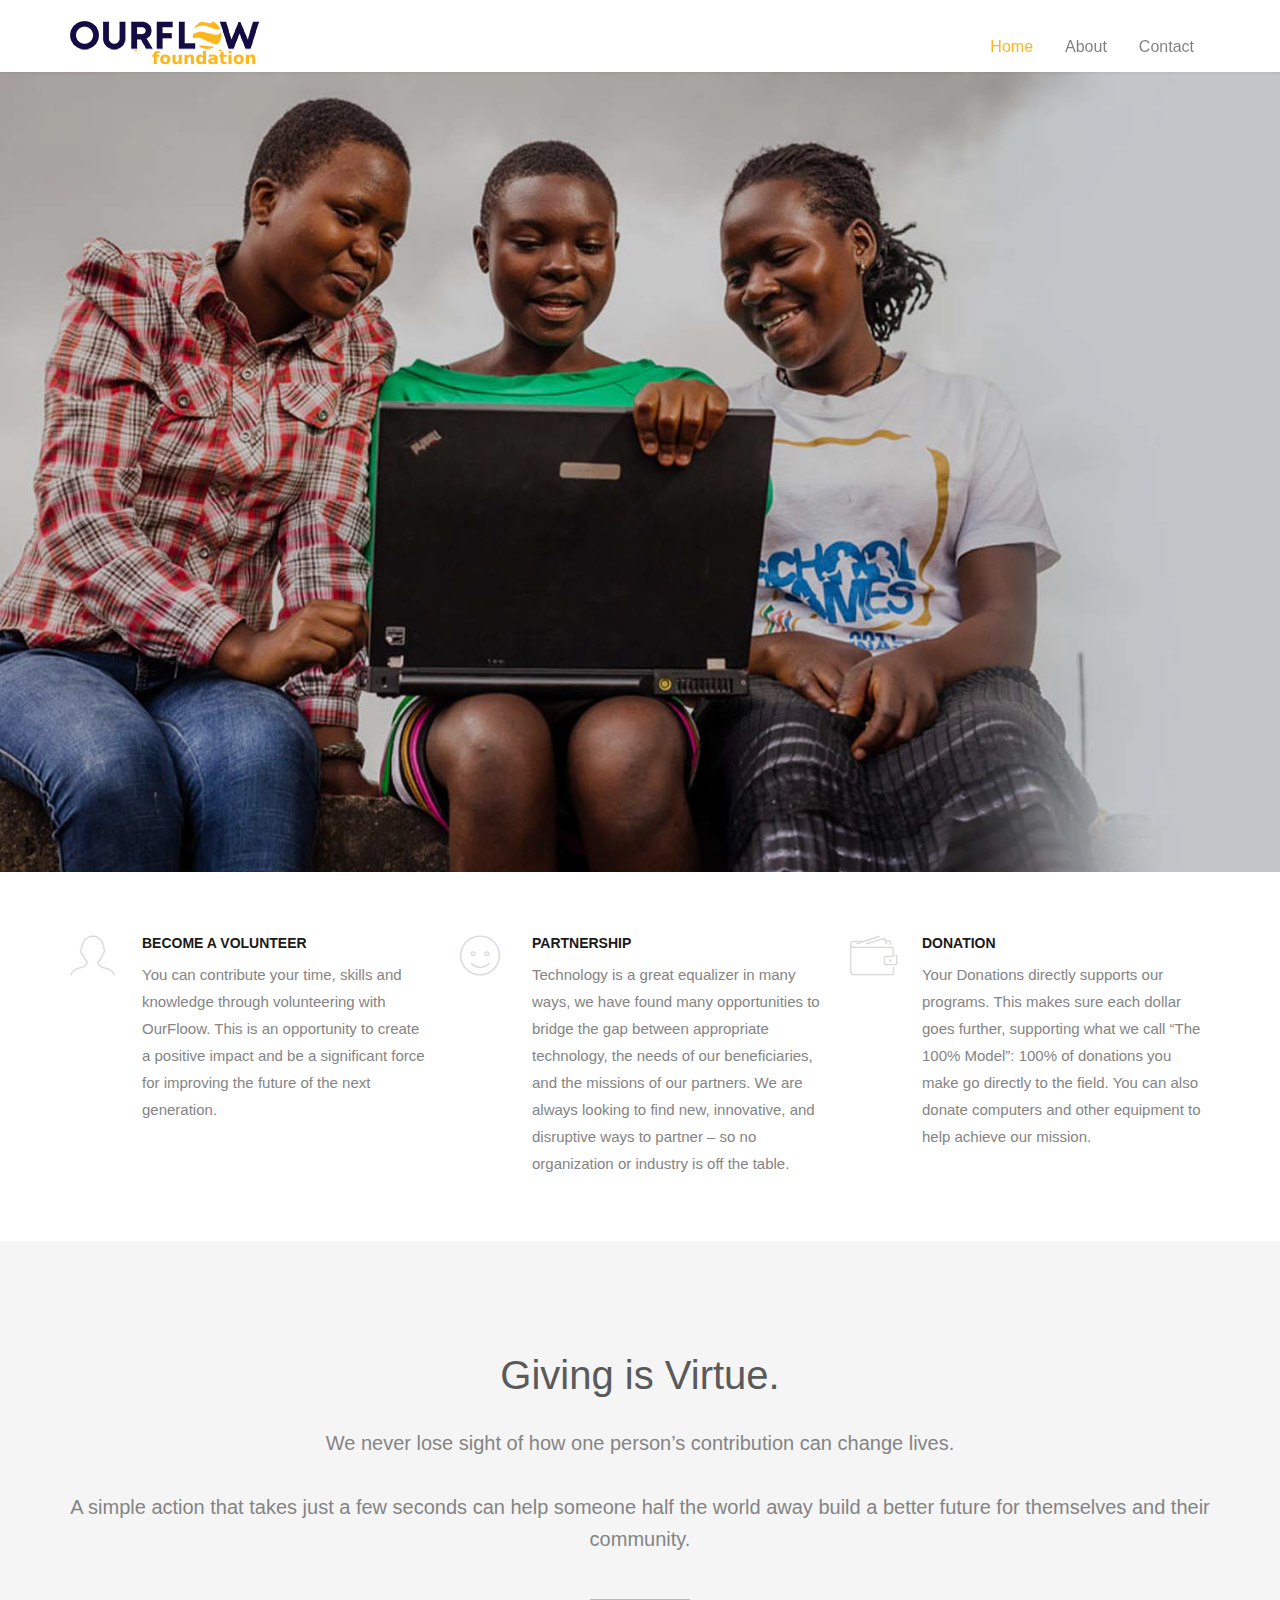
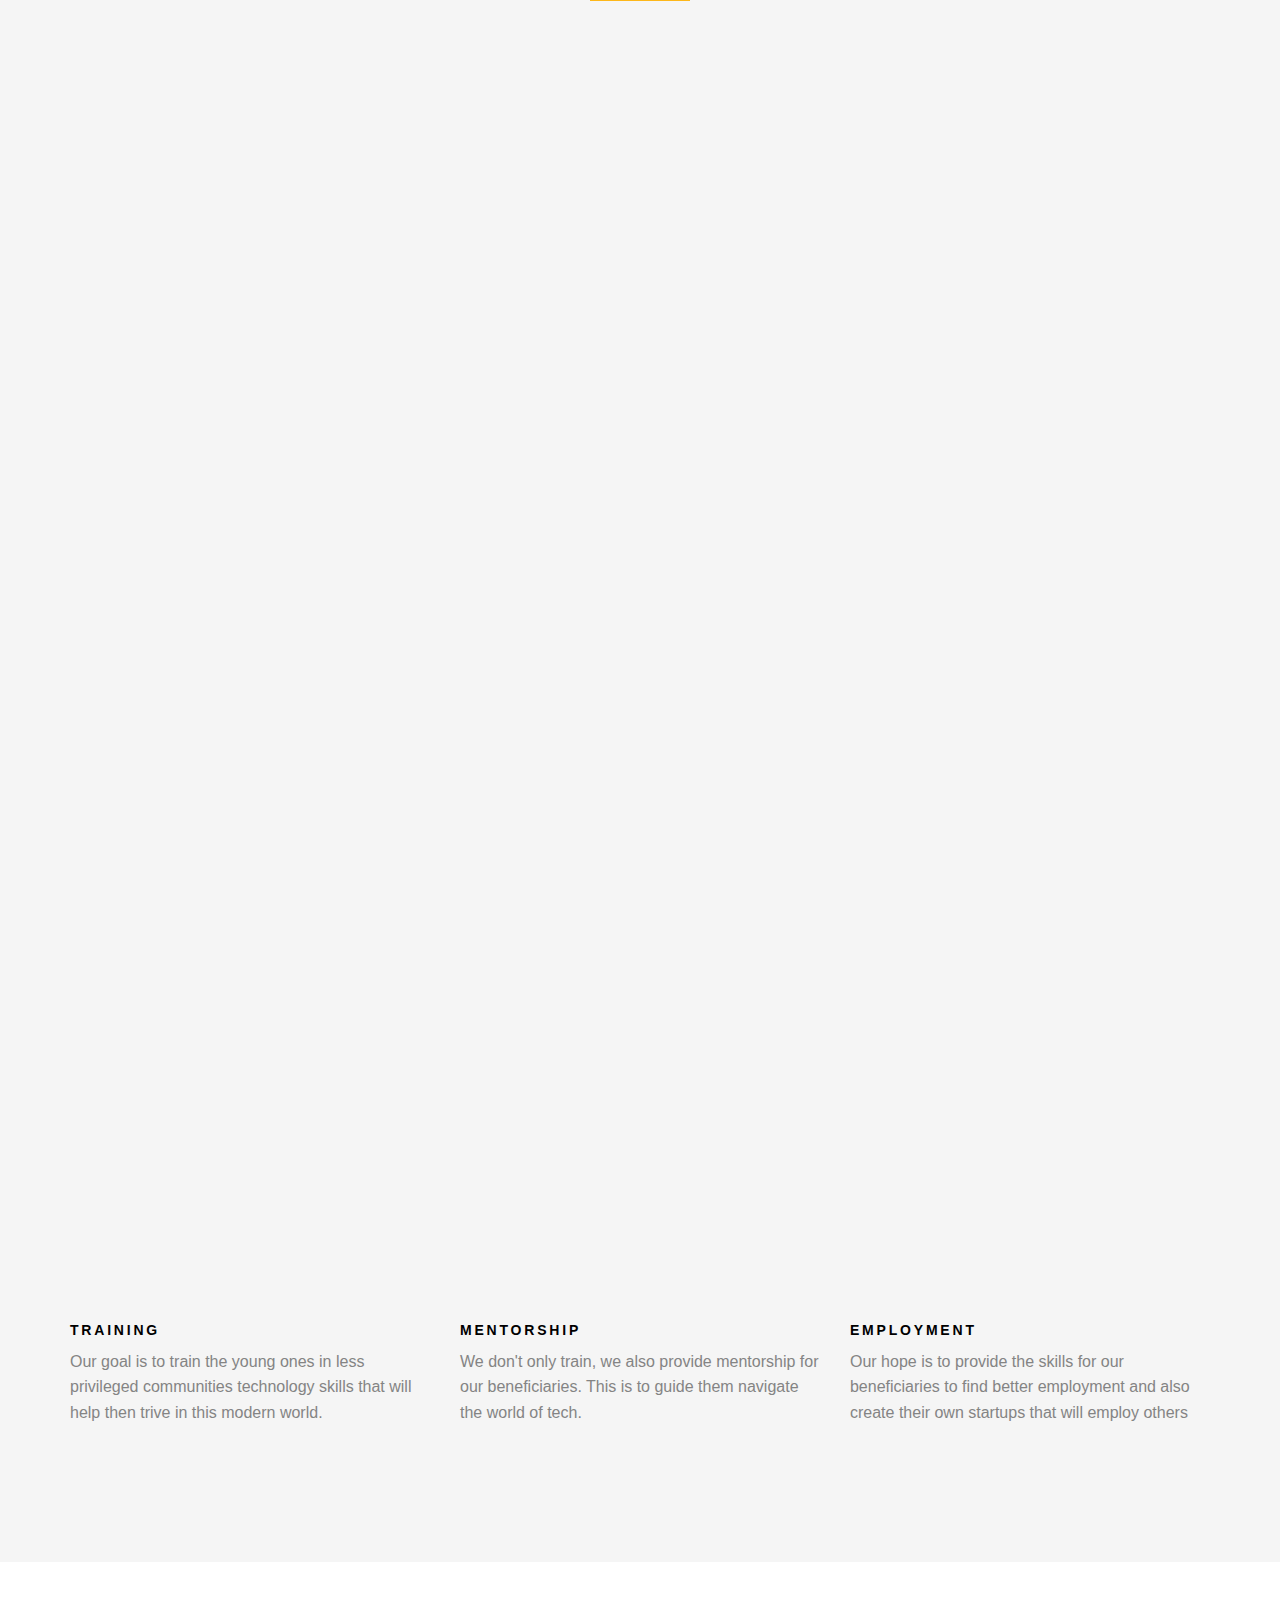
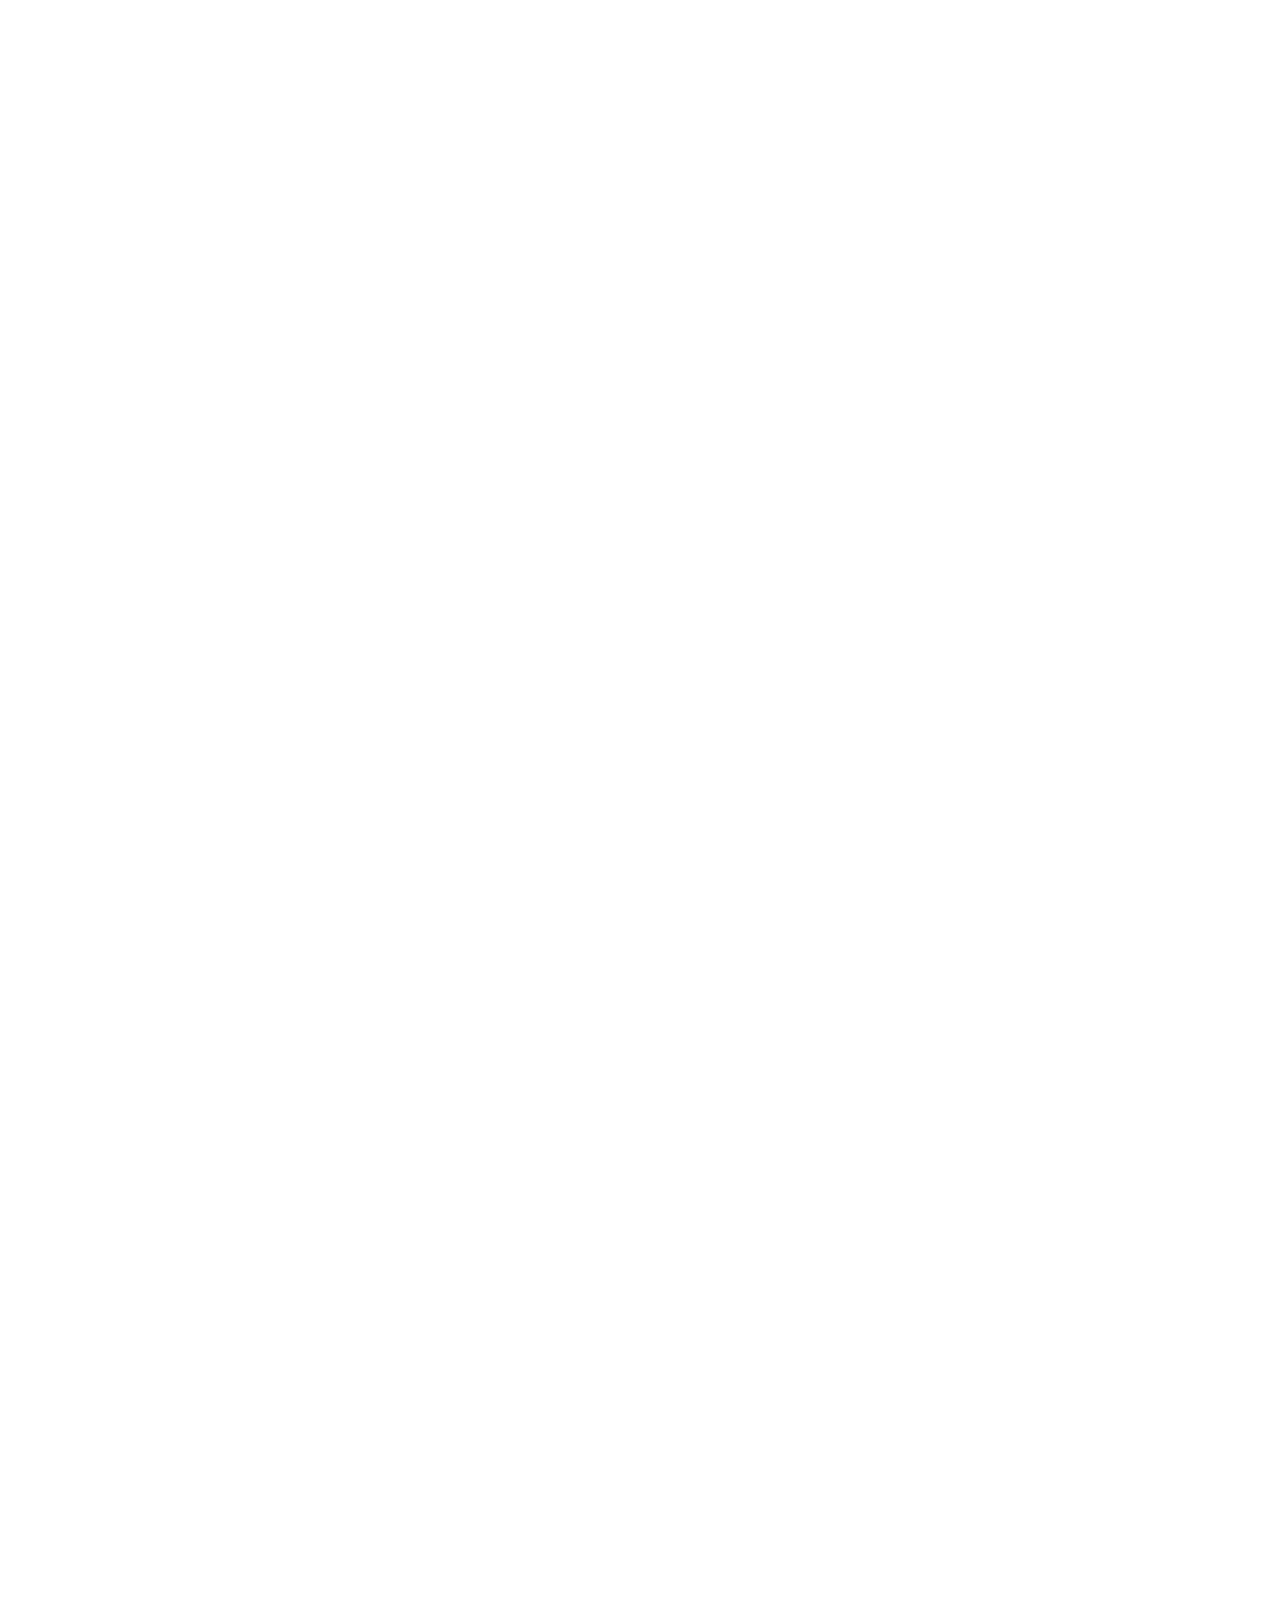
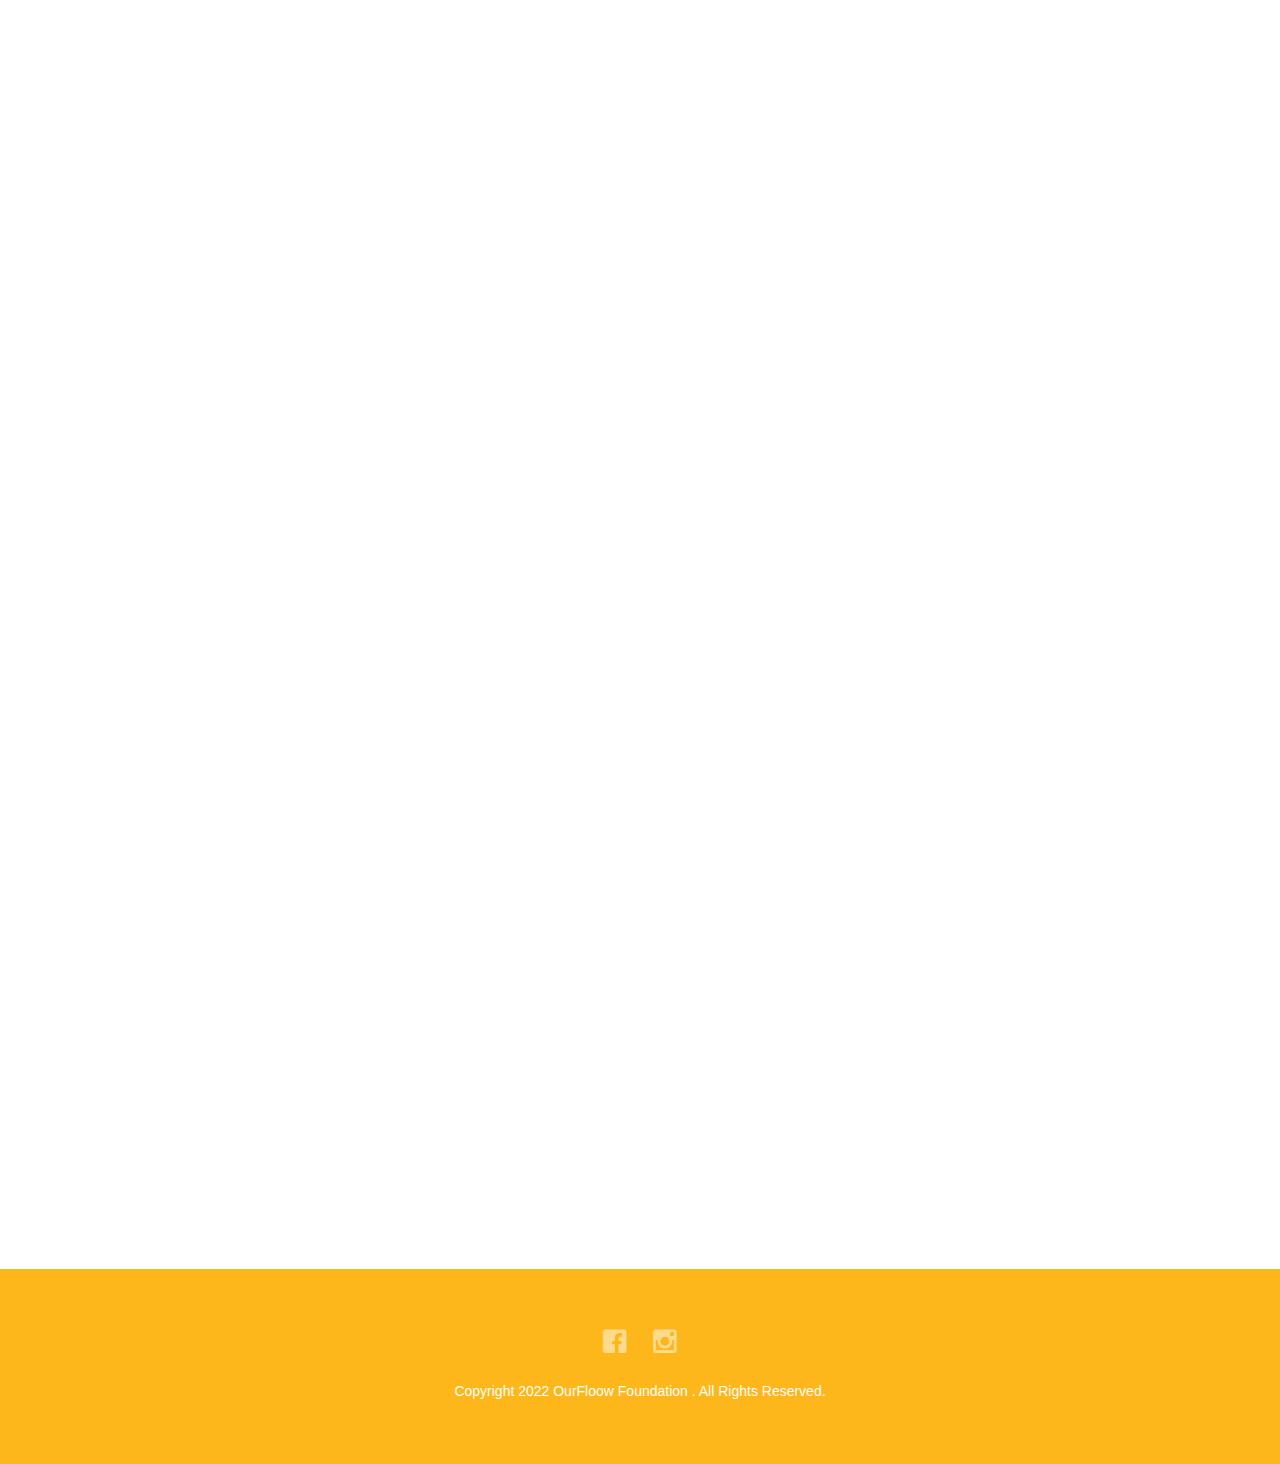
<file: index.html>
<!DOCTYPE html>
<!--[if lt IE 7]>      <html class="no-js lt-ie9 lt-ie8 lt-ie7"> <![endif]-->
<!--[if IE 7]>         <html class="no-js lt-ie9 lt-ie8"> <![endif]-->
<!--[if IE 8]>         <html class="no-js lt-ie9"> <![endif]-->
<!--[if gt IE 8]><!--> <html class="no-js"> <!--<![endif]-->
	<head>
		<meta charset="utf-8">
		<meta http-equiv="X-UA-Compatible" content="IE=edge">
		<title>OurFloow Foundation </title>
		<meta name="viewport" content="width=device-width, initial-scale=1">
		<meta name="description" content="Our Floow is a technology training foundation for less privaleged communities" />
		<meta name="keywords" content="Technology, Training, Charity, Bootcamp," />
		<meta name="author" content="LenusLewis" />



	<!-- Place favicon.ico and apple-touch-icon.png in the root directory -->
	<link rel="shortcut icon" href="favicon.ico">

	<!-- <link href='https://fonts.googleapis.com/css?family=Open+Sans:400,700,300' rel='stylesheet' type='text/css'> -->
	
	<!-- Animate.css -->
	<link rel="stylesheet" href="css/animate.css">
	<!-- Icomoon Icon Fonts-->
	<link rel="stylesheet" href="css/icomoon.css">
	<!-- Bootstrap  -->
	<link rel="stylesheet" href="css/bootstrap.css">
	<!-- Superfish -->
	<link rel="stylesheet" href="css/superfish.css">

	<link rel="stylesheet" href="css/style.css">


	<!-- Modernizr JS -->
	<script src="js/modernizr-2.6.2.min.js"></script>
	<!-- FOR IE9 below -->
	<!--[if lt IE 9]>
	<script src="js/respond.min.js"></script>
	<![endif]-->

	</head>
	<body>
		<div id="fh5co-wrapper">
		<div id="fh5co-page">
		<!-- <div class="header-top">
			<div class="container">
				<div class="row">
					<div class="col-md-6 col-sm-6 text-left fh5co-link">
						<a href="#">FAQ</a>
						<a href="#">Forum</a>
						<a href="#">Contact</a>
					</div>
					<div class="col-md-6 col-sm-6 text-right fh5co-social">
						<a href="https://web.facebook.com/ourfloow" class="grow"><i class="icon-facebook2"></i></a>
						
						<a href="https://www.instagram.com/our_floow/" class="grow"><i class="icon-instagram2"></i></a>
					</div>
				</div>
			</div>
		</div> -->
		<header id="fh5co-header-section" class="sticky-banner">
			<div class="container">
				<div class="nav-header">
					<a href="index.html" class="js-fh5co-nav-toggle fh5co-nav-toggle dark"><i></i></a>
					  <a href="index.html"><img src="images/ourfloowlogo.png"></img></a> 
					<!-- START #fh5co-menu-wrap -->
					<nav id="fh5co-menu-wrap" role="navigation">
						<ul class="sf-menu" id="fh5co-primary-menu">
							<li class="active">
								<a href="index.html">Home</a>
							</li>
							<!-- <li>
								<a href="#" class="fh5co-sub-ddown">Get Involved</a>
								<ul class="fh5co-sub-menu">
									<li><a href="#">Donate</a></li>
								
									<li><a href="#">Volunteer</a></li>
								</ul>
							</li>
							<li>
								<a href="#" class="fh5co-sub-ddown">Projects</a>
								 <ul class="fh5co-sub-menu">
								 	<li><a href="#">Water World</a></li>
								 	<li><a href="#">Cloth Giving</a></li>
								 	<li><a href="#">Medical Mission</a></li>
								</ul>
							</li> -->
							<li><a href="about.html">About</a></li>
							
							<li><a href="contact.html">Contact</a></li>
						</ul>
					</nav>
				</div>
			</div>
		</header>
		
		

		<div class="fh5co-hero">
			<div class="fh5co-overlay"></div>
			<div class="fh5co-cover text-center" data-stellar-background-ratio="0.5" style="background-image: url(images/cover_bg_1.jpg);">
				<div class="desc animate-box">
					<h2><strong>Technology</strong> Inspires <strong>Us</strong></h2>
					<span>What inspires you?</span>
					<span><a class="btn btn-primary btn-lg" href="#">Get Involved</a></span>
				</div>
			</div>

		</div>
		<!-- end:header-top -->
		<div id="fh5co-features">
			<div class="container">
				<div class="row">
					<div class="col-md-4">

						<div class="feature-left">
							<span class="icon">
								<i class="icon-profile-male"></i>
							</span>
							<div class="feature-copy">
								<h3>Become a volunteer</h3>
								<p>You can contribute your time, skills and knowledge through volunteering with OurFloow. This is an opportunity to create a positive impact and be a significant force for improving the future of the next generation.  </p>
								
							</div>
						</div>

					</div>

					<div class="col-md-4">
						<div class="feature-left">
							<span class="icon">
								<i class="icon-happy"></i>
							</span>
							<div class="feature-copy">
								<h3>Partnership</h3>
								<p>Technology is a great equalizer in many ways, we have found many opportunities to bridge the gap between appropriate technology, the needs of our beneficiaries, and the missions of our partners. We are always looking to find new, innovative, and disruptive ways to partner – so no organization or industry is off the table. </p>
								
							</div>
						</div>

					</div>
					<div class="col-md-4">
						<div class="feature-left">
							<span class="icon">
								<i class="icon-wallet"></i>
							</span>
							<div class="feature-copy">
								<h3>Donation</h3>
								<p>Your Donations directly supports our programs. This makes sure each dollar goes further, supporting what we call “The 100% Model”: 100% of donations you make go directly to the field. You can also donate computers and other equipment to help achieve our mission.</p>
								
							</div>
						</div>
					</div>
				</div>
			</div>
		</div>

		<div id="fh5co-feature-product" class="fh5co-section-gray">
			<div class="container">
				<div class="row">
					<div class="col-md-12 text-center heading-section">
						<h3>Giving is Virtue.</h3>
						<p>
							We never lose sight of how one person’s contribution can change lives. 
							<br> <br>A simple action that takes just a few seconds can help someone half the world away build a better future for themselves and their community.

							</p>
					</div>
				</div>

				<div class="row row-bottom-padded-md">
					<div class="col-md-12 text-center animate-box">
						<p><img src="images/cover_bg_1.jpg" alt="Charity images" class="img-responsive"></p>
					</div>
					<div class="col-md-6 text-center animate-box">
						<p><img src="images/cover_bg_2.jpg" alt="Charity images" class="img-responsive"></p>
					</div>
					<div class="col-md-6 text-center animate-box">
						<p><img src="images/cover_bg_3.jpg" alt="Charity images" class="img-responsive"></p> 
					</div>
				</div>
				<div class="row">
					<div class="col-md-4">
						<div class="feature-text">
							<h3>Training</h3>
							<p>Our goal is to train the young ones in less privileged communities technology skills that will help then trive in this modern world.</p>
						</div>
					</div>
					<div class="col-md-4">
						<div class="feature-text">
							<h3>Mentorship</h3>
							<p>We don't only train, we also provide mentorship for our beneficiaries. This is to guide them navigate the world of tech.  </p>
						</div>
					</div>
					<div class="col-md-4">
						<div class="feature-text">
							<h3>Employment</h3>
							<p>Our hope is to provide the skills for our beneficiaries to find better employment and also create their own startups that will employ others</p>
						</div>
					</div>
				</div>

				
			</div>
		</div>

		
		<div id="fh5co-portfolio">
			<div class="container">

				<div class="row">
					<div class="col-md-6 col-md-offset-3 text-center heading-section animate-box">
						<h3>Our Gallery</h3>
						<p>View images from some of our past projects impacting lives and building futures</p>
					</div>
				</div>

				
				<div class="row row-bottom-padded-md">
					<div class="col-md-12">
						<ul id="fh5co-portfolio-list">

							<li class="two-third animate-box" data-animate-effect="fadeIn" style="background-image: url(images/cover_bg_1.jpg); ">
								<a href="#" class="color-3">
									<div class="case-studies-summary">
										<span>Design and Software Development Training</span>
										<h2>Nyakrom Secondary School</h2>
									</div>
								</a>
							</li>
						
							<li class="one-third animate-box" data-animate-effect="fadeIn" style="background-image: url(images/cover_bg_3.jpg); ">
								<a href="#" class="color-4">
									<div class="case-studies-summary">
										<span>Design and Software Development Training</span>
										<h2>Nyakrom Secondary School</h2>
									</div>
								</a>
							</li>

							<li class="one-third animate-box" data-animate-effect="fadeIn" style="background-image: url(images/cover_bg_1.jpg); "> 
								<a href="#" class="color-5">
									<div class="case-studies-summary">
										<span>Design and Software Development Training</span>
										<h2>Nyakrom Secondary School</h2>
									</div>
								</a>
							</li>
							<li class="two-third animate-box" data-animate-effect="fadeIn" style="background-image: url(images/cover_bg_3.jpg); ">
								<a href="#" class="color-6">
									<div class="case-studies-summary">
										<span>Design and Software Development Training</span>
										<h2>Nyakrom Secondary School</h2>
									</div>
								</a>
							</li>
						</ul>		
					</div>
				</div>

				<div class="row">
					<div class="col-md-4 col-md-offset-4 text-center animate-box">
						<a href="#" class="btn btn-primary btn-lg">See Gallery</a>
					</div>
				</div>

				
			</div>
		</div>
		

		
		<!-- <div id="fh5co-content-section" class="fh5co-section-gray">
			<div class="container">
				<div class="row">
					<div class="col-md-8 col-md-offset-2 text-center heading-section animate-box">
						<h3>Our Philantrophist</h3>
						<p>Our amazing partners and Donors who help us to embark on all our projects </p>
					</div>
				</div>
			</div>
			<div class="container">
				<div class="row">
					<div class="col-md-4">
						<div class="fh5co-testimonial text-center animate-box">
							<figure>
								<img src="images/person_1.jpg" alt="user">
							</figure>
							<blockquote>
								<p>&ldquo;Far far away, behind the word mountains, far from the countries Vokalia and Consonantia, there live the blind texts. Far far away, behind the word mountains, far from the countries Vokalia and Consonantia, there live the blind texts.&rdquo;</p>
							</blockquote>
							<span>Jean Doe, XYZ Co.</span>
						</div>
					</div>
					<div class="col-md-4">
						<div class="fh5co-testimonial text-center animate-box">
							<figure>
								<img src="images/person_2.jpg" alt="user">
							</figure>
							<blockquote>
								<p>&ldquo;Far far away, behind the word mountains, far from the countries Vokalia and Consonantia, there live the blind texts. Far far away, behind the word mountains, far from the countries Vokalia and Consonantia, there live the blind texts.&rdquo;</p>
							</blockquote>
							<span>John Doe, XYZ Co.</span>
						</div>
					</div>
					<div class="col-md-4">
						<div class="fh5co-testimonial text-center animate-box">
							<figure>
								<img src="images/person_3.jpg" alt="user">
							</figure>
							<blockquote>
								<p>&ldquo;Far far away, behind the word mountains, far from the countries Vokalia and Consonantia, there live the blind texts. Far far away, behind the word mountains, far from the countries Vokalia and Consonantia, there live the blind texts.&rdquo;</p>
							</blockquote>
							<span>John Doe, XYZ Co.</span>
						</div>
					</div>
				</div>
			</div>
		</div> -->
		<!-- fh5co-content-section -->

		<div id="fh5co-services-section">
			<div class="container">
				<div class="row">
					<div class="col-md-8 col-md-offset-2 text-center heading-section animate-box">
						<h3>Our Projects. Support Us</h3>
						<p>Lorem ipsum dolor sit amet, consectetur adipisicing elit. Velit est facilis maiores, perspiciatis accusamus asperiores sint consequuntur debitis.</p>
					</div>
				</div>
			</div>
			<div class="container">
				<div class="row text-center">
					<div class="col-md-4 col-sm-4">
						<div class="services animate-box">
							<span><i class="icon-heart"></i></span>
							<h3>Introduction to Web Development</h3>
							<p>Participants  learn all about becoming a web developer, from the responsibilities that a web developer performs on a day-to-day basis to the set of skills that they will need to succeed in such a role </p>
							<span><a class="btn btn-primary btn-lg" href="#">more</a></span>
						</div>
					</div>
					<div class="col-md-4 col-sm-4">
						<div class="services animate-box">
							<span><i class="icon-heart"></i></span>
							<h3>Introduction to Game Development </h3>
							<p> Our participants  get an introduction to the major concepts of game design and development , including user input, rendering and collision detection. </p>
							<span><a class="btn btn-primary btn-lg" href="#">more</a></span>
						</div>
					</div>
					<div class="col-md-4 col-sm-4">
						<div class="services animate-box">
							<span><i class="icon-heart"></i></span>
							<h3>Code Clubs</h3>
							<p>Clubs initiated and supported in various secondary schools to train students on coding and tech. Code Club is a scalable initiative where students learn to code, foster creative thinking and increase important knowledge and skills for the future. </p>
							<span><a class="btn btn-primary btn-lg" href="#">more</a></span>
						</div>
					</div>
					<div class="col-md-4 col-sm-4">
						<div class="services animate-box">
							<span><i class="icon-heart"></i></span>
							<h3>Graphic Design Training</h3>
							<p>Participants are introduced to the fundamentals of Graphic Design and some graphic design tools like photoshop, Illustrator and Canva. They start designing logos, flyers, banners and many more.</p>
							<span><a class="btn btn-primary btn-lg" href="#">more</a></span>
						</div>
					</div>
					<div class="col-md-4 col-sm-4">
						<div class="services animate-box">
							<span><i class="icon-heart"></i></span>
							<h3>Introduction to UI/UX Design</h3>
							<p>Participants are introduced to the  design-centric approach to user interface and user experience design. They are taught all the stages of the UI/UX development process, from user research to defining a project’s strategy, scope, and information architecture, to developing sitemaps and wireframes.</p>
							<span><a class="btn btn-primary btn-lg" href="#">more</a></span>
						</div>
					</div>
					<div class="col-md-4 col-sm-4">
						<div class="services animate-box">
							<span><i class="icon-heart"></i></span>
							<h3>Introduction to Mobile App Development</h3>
							<p>Participants are introduced to Mobile application development using the flutter and the Dart programming language. They learn to develop apps and ship them to the various app stores. </p>
							<span><a class="btn btn-primary btn-lg" href="#">more</a></span>
						</div>
					</div>
				</div>
			</div>
		</div>

		<!-- END What we do -->


		<!-- <div id="fh5co-blog-section" class="fh5co-section-gray">
			<div class="container">
				<div class="row">
					<div class="col-md-8 col-md-offset-2 text-center heading-section animate-box">
						<h3>Recent From Blog</h3>
						<p>Lorem ipsum dolor sit amet, consectetur adipisicing elit. Velit est facilis maiores, perspiciatis accusamus asperiores sint consequuntur debitis.</p>
					</div>
				</div>
			</div>
			<div class="container">
				<div class="row row-bottom-padded-md">
					<div class="col-lg-4 col-md-4 col-sm-6">
						<div class="fh5co-blog animate-box">
							<a href="#"><img class="img-responsive" src="images/cover_bg_1.jpg" alt=""></a>
							<div class="blog-text">
								<div class="prod-title">
									<h3><a href=""#>Medical Mission in Southern Kenya</a></h3>
									<span class="posted_by">Sep. 15th</span>
									<span class="comment"><a href="">21<i class="icon-bubble2"></i></a></span>
									<p>Far far away, behind the word mountains, far from the countries Vokalia and Consonantia, there live the blind texts.</p>
									<p><a href="#">Learn More...</a></p>
								</div>
							</div> 
						</div>
					</div>
					<div class="col-lg-4 col-md-4 col-sm-6">
						<div class="fh5co-blog animate-box">
							<a href="#"><img class="img-responsive" src="images/cover_bg_2.jpg" alt=""></a>
							<div class="blog-text">
								<div class="prod-title">
									<h3><a href=""#>Medical Mission in Southern Kenya</a></h3>
									<span class="posted_by">Sep. 15th</span>
									<span class="comment"><a href="">21<i class="icon-bubble2"></i></a></span>
									<p>Far far away, behind the word mountains, far from the countries Vokalia and Consonantia, there live the blind texts.</p>
									<p><a href="#">Learn More...</a></p>
								</div>
							</div> 
						</div>
					</div>
					<div class="clearfix visible-sm-block"></div>
					<div class="col-lg-4 col-md-4 col-sm-6">
						<div class="fh5co-blog animate-box">
							<a href="#"><img class="img-responsive" src="images/cover_bg_3.jpg" alt=""></a>
							<div class="blog-text">
								<div class="prod-title">
									<h3><a href=""#>Medical Mission in Southern Kenya</a></h3>
									<span class="posted_by">Sep. 15th</span>
									<span class="comment"><a href="">21<i class="icon-bubble2"></i></a></span>
									<p>Far far away, behind the word mountains, far from the countries Vokalia and Consonantia, there live the blind texts.</p>
									<p><a href="#">Learn More...</a></p>
								</div>
							</div> 
						</div>
					</div>
					<div class="clearfix visible-md-block"></div>
				</div>

				<div class="row">
					<div class="col-md-4 col-md-offset-4 text-center animate-box">
						<a href="#" class="btn btn-primary btn-lg">Our Blog</a>
					</div>
				</div>

			</div>
		</div> -->
		<!-- fh5co-blog-section -->
		<footer>
			<div id="footer">
				<div class="container">
					<div class="row">
						<div class="col-md-6 col-md-offset-3 text-center">
							<p class="fh5co-social-icons">
								
								<a href="https://web.facebook.com/ourfloow"><i class="icon-facebook2"></i></a>  
								<a href="https://www.instagram.com/our_floow/"><i class="icon-instagram"></i></a>  
								
							</p>
							<p>Copyright 2022 OurFloow  Foundation . All Rights Reserved. </p> 
						</div>
					</div>
				</div>
			</div>
		</footer>
	

	</div>
	<!-- END fh5co-page -->

	</div>
	<!-- END fh5co-wrapper -->

	<!-- jQuery -->


	<script src="js/jquery.min.js"></script>
	<!-- jQuery Easing -->
	<script src="js/jquery.easing.1.3.js"></script>
	<!-- Bootstrap -->
	<script src="js/bootstrap.min.js"></script>
	<!-- Waypoints -->
	<script src="js/jquery.waypoints.min.js"></script>
	<script src="js/sticky.js"></script>

	<!-- Stellar -->
	<script src="js/jquery.stellar.min.js"></script>
	<!-- Superfish -->
	<script src="js/hoverIntent.js"></script>
	<script src="js/superfish.js"></script>
	
	<!-- Main JS -->
	<script src="js/main.js"></script>

	</body>
</html>
</file>
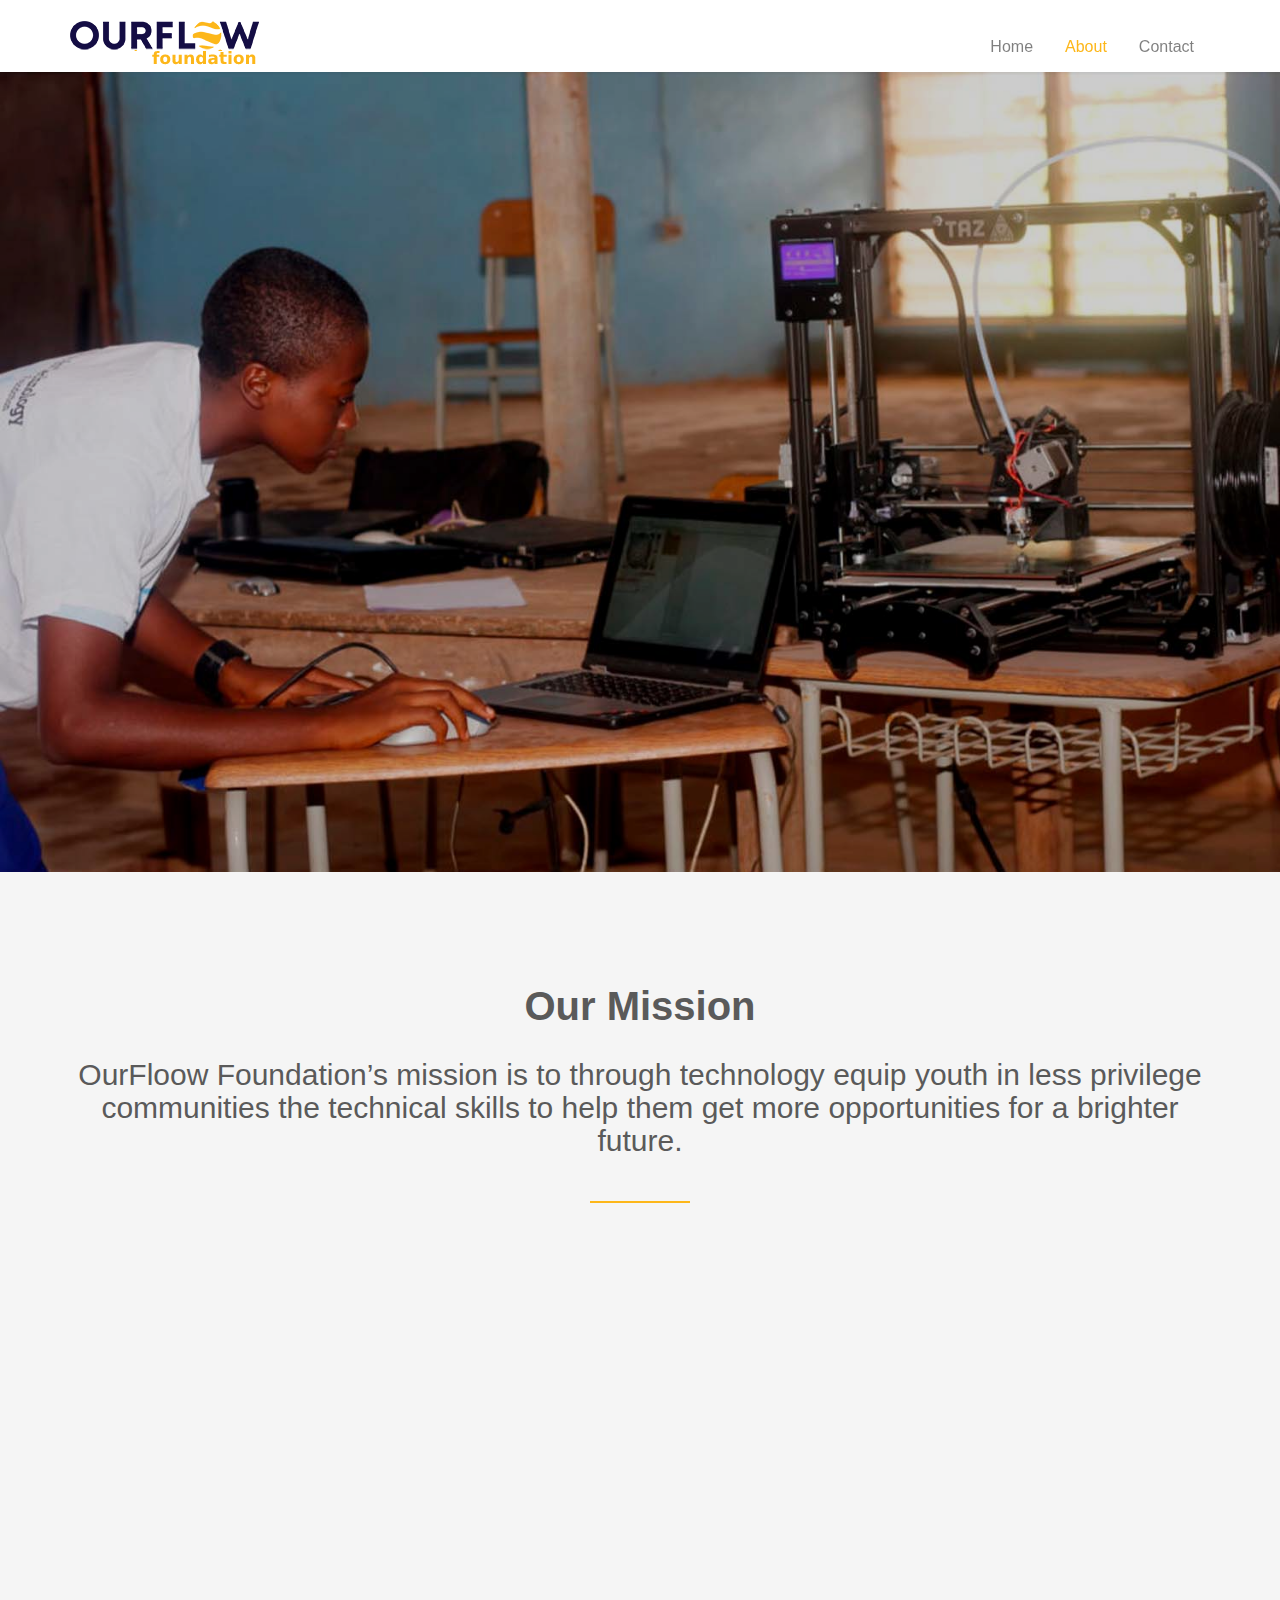
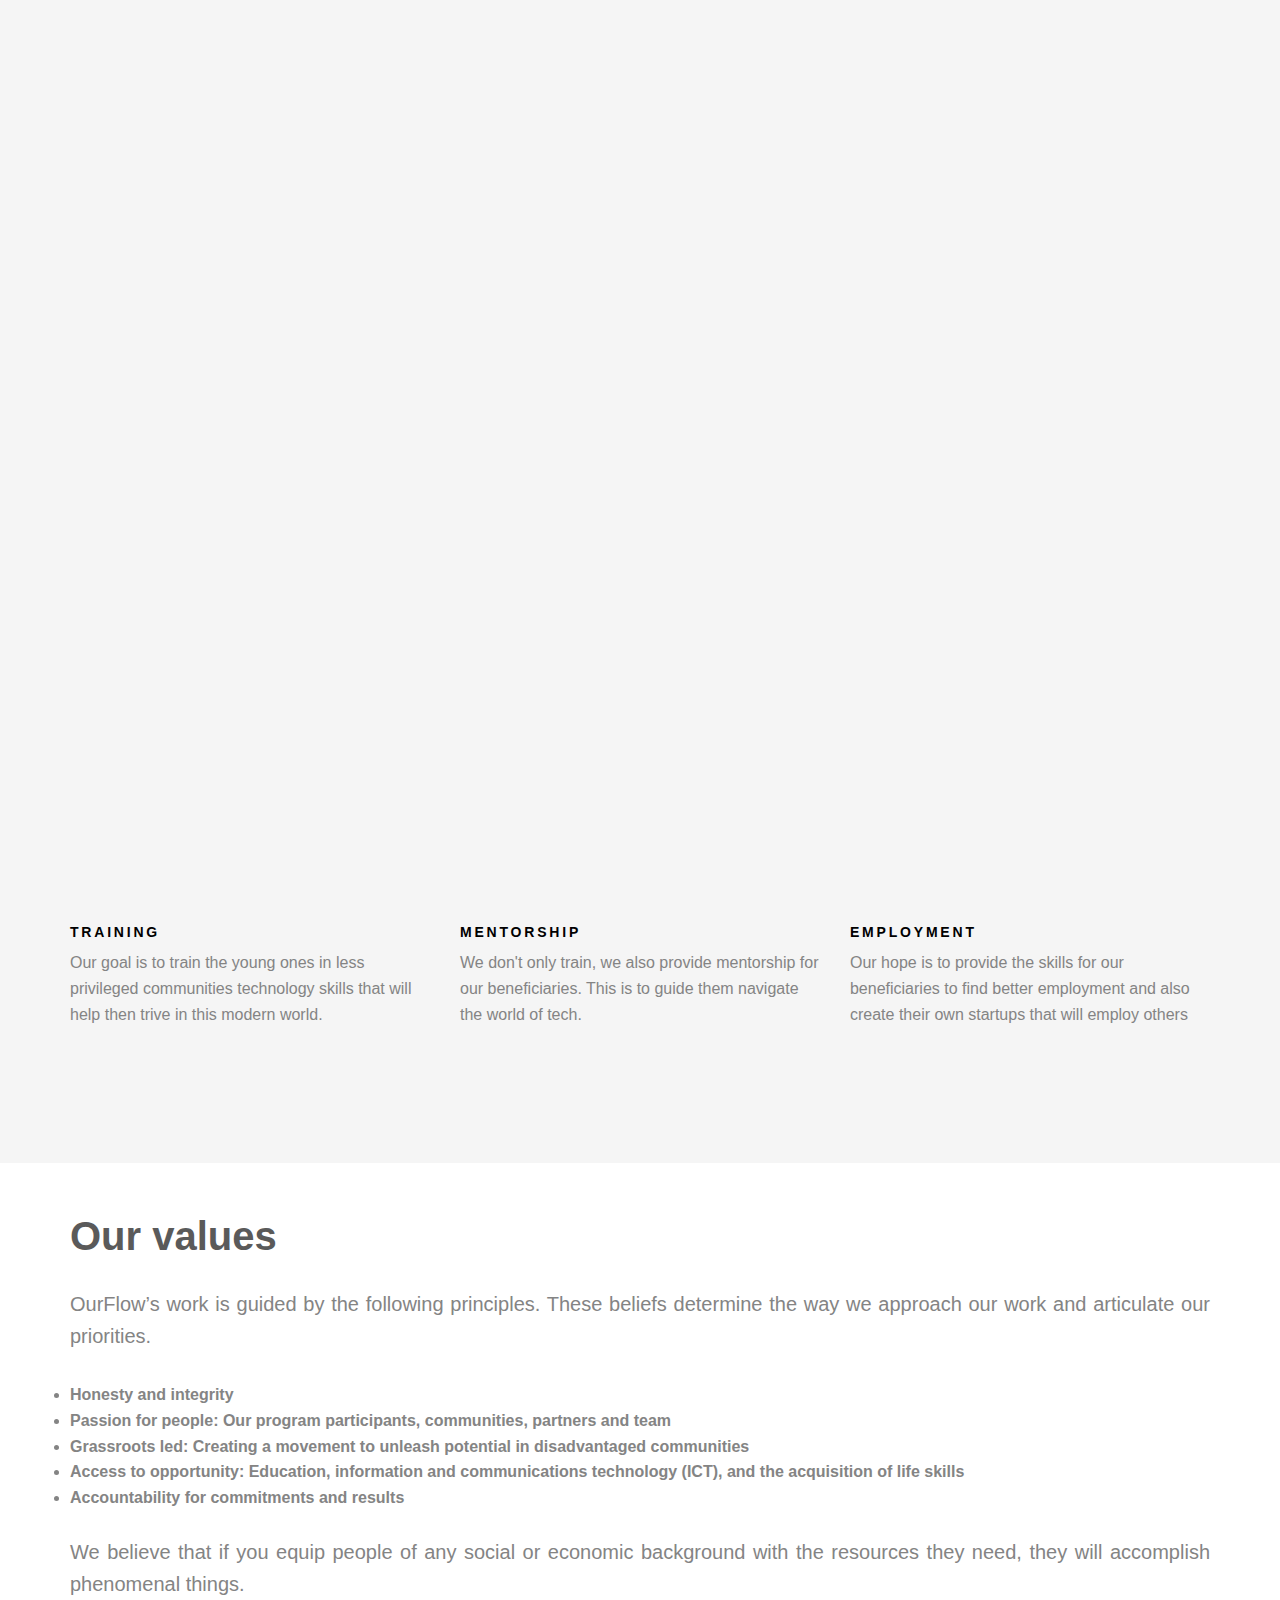
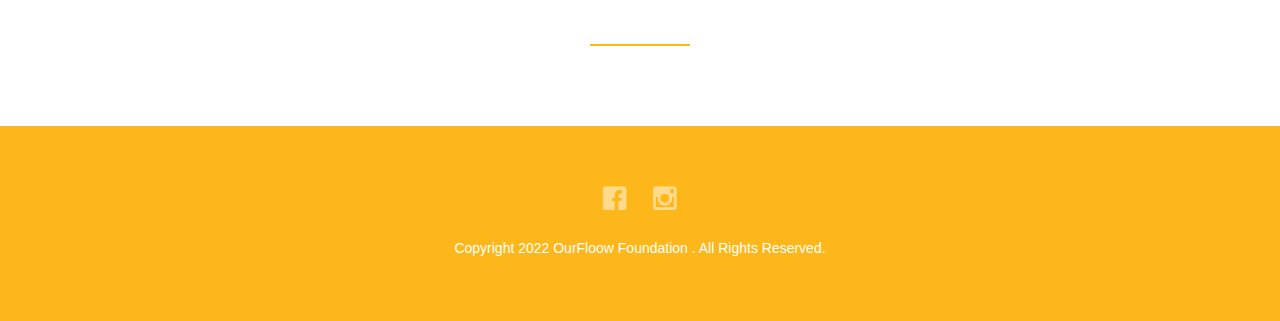
<file: about.html>
<!DOCTYPE html>
<!--[if lt IE 7]>      <html class="no-js lt-ie9 lt-ie8 lt-ie7"> <![endif]-->
<!--[if IE 7]>         <html class="no-js lt-ie9 lt-ie8"> <![endif]-->
<!--[if IE 8]>         <html class="no-js lt-ie9"> <![endif]-->
<!--[if gt IE 8]><!--> <html class="no-js"> <!--<![endif]-->
	<head>
	<meta charset="utf-8">
	<meta http-equiv="X-UA-Compatible" content="IE=edge">
	<title>OurFloow Foundation </title>
	<meta name="viewport" content="width=device-width, initial-scale=1">
	<meta name="description" content="Our Floow is a technology training foundation for less privaleged communities" />
	<meta name="keywords" content="Technology, Training, Charity, Bootcamp," />
	<meta name="author" content="LenusLewis" />



  	<!-- Facebook and Twitter integration -->
	<meta property="og:title" content=""/>
	<meta property="og:image" content=""/>
	<meta property="og:url" content=""/>
	<meta property="og:site_name" content=""/>
	<meta property="og:description" content=""/>
	<meta name="twitter:title" content="" />
	<meta name="twitter:image" content="" />
	<meta name="twitter:url" content="" />
	<meta name="twitter:card" content="" />

	<!-- Place favicon.ico and apple-touch-icon.png in the root directory -->
	<link rel="shortcut icon" href="favicon.ico">

	<!-- <link href='https://fonts.googleapis.com/css?family=Open+Sans:400,700,300' rel='stylesheet' type='text/css'> -->
	
	<!-- Animate.css -->
	<link rel="stylesheet" href="css/animate.css">
	<!-- Icomoon Icon Fonts-->
	<link rel="stylesheet" href="css/icomoon.css">
	<!-- Bootstrap  -->
	<link rel="stylesheet" href="css/bootstrap.css">
	<!-- Superfish -->
	<link rel="stylesheet" href="css/superfish.css">

	<link rel="stylesheet" href="css/style.css">


	<!-- Modernizr JS -->
	<script src="js/modernizr-2.6.2.min.js"></script>
	<!-- FOR IE9 below -->
	<!--[if lt IE 9]>
	<script src="js/respond.min.js"></script>
	<![endif]-->

	</head>
	<body>
		<div id="fh5co-wrapper">
		<div id="fh5co-page">
			<!-- <div class="header-top">
				<div class="container">
					<div class="row">
						<div class="col-md-6 col-sm-6 text-left fh5co-link">
							<a href="#">FAQ</a>
							<a href="#">Forum</a>
							<a href="#">Contact</a>
						</div>
						<div class="col-md-6 col-sm-6 text-right fh5co-social">
							<a href="https://web.facebook.com/ourfloow" class="grow"><i class="icon-facebook2"></i></a>
							
							<a href="https://www.instagram.com/our_floow/" class="grow"><i class="icon-instagram2"></i></a>
						</div>
					</div>
				</div>
			</div> -->
			<header id="fh5co-header-section" class="sticky-banner">
				<div class="container">
					<div class="nav-header">
						<a href="#" class="js-fh5co-nav-toggle fh5co-nav-toggle dark"><i></i></a>
						<a href="index.html"><img src="images/ourfloowlogo.png"></img></a> 
						<!-- START #fh5co-menu-wrap -->
						<nav id="fh5co-menu-wrap" role="navigation">
							<ul class="sf-menu" id="fh5co-primary-menu">
								<li >
									<a href="index.html">Home</a>
								</li>
								<!-- <li>
									<a href="#" class="fh5co-sub-ddown">Get Involved</a>
									<ul class="fh5co-sub-menu">
										<li><a href="#">Donate</a></li>
									
										<li><a href="#">Volunteer</a></li>
									</ul>
								</li>
								<li>
									<a href="#" class="fh5co-sub-ddown">Projects</a>
									 <ul class="fh5co-sub-menu">
										 <li><a href="#">Water World</a></li>
										 <li><a href="#">Cloth Giving</a></li>
										 <li><a href="#">Medical Mission</a></li>
									</ul>
								</li> -->
								<li class="active"><a href="about.html">About</a></li>
								
								<li><a href="contact.html">Contact</a></li>
							</ul>
						</nav>
					</div>
				</div>
			</header>
			
		
		

			<div class="fh5co-hero">
				<div class="fh5co-overlay"></div>
				<div class="fh5co-cover text-center" data-stellar-background-ratio="0.5" style="background-image: url(images/cover_bg_3.jpg);">
					<div class="desc animate-box">
						<h2><strong>Technology</strong> Inspires <strong>Us</strong></h2>
						<span>What inspires you?</span>
						<span><a class="btn btn-primary btn-lg" href="#">Get Involved</a></span>
					</div>
				</div>
	
			</div>
		
		<div id="fh5co-feature-product" class="fh5co-section-gray">
			<div class="container">
				<div class="row">
					<div class="col-md-12 text-center heading-section">
						<h3><b>Our Mission</b></h3> 
						<h2>OurFloow Foundation’s mission is to through technology equip youth in less privilege communities the technical skills to help them get more opportunities for a brighter future.  </h2>
					</div>
				</div>

				<div class="row row-bottom-padded-md">
					<div class="col-md-12 text-center animate-box">
						<p><img src="images/cover_bg_1.jpg" alt="Free HTML5 Bootstrap Template" class="img-responsive"></p>
					</div>
					<div class="col-md-6 text-center animate-box">
						<p><img src="images/cover_bg_2.jpg" alt="Free HTML5 Bootstrap Template" class="img-responsive"></p>
					</div>
					<div class="col-md-6 text-center animate-box">
						<p><img src="images/cover_bg_3.jpg" alt="Free HTML5 Bootstrap Template" class="img-responsive"></p>
					</div>
				</div>
				<div class="row">
					<div class="col-md-4">
						<div class="feature-text">
							<h3>Training</h3>
							<p>Our goal is to train the young ones in less privileged communities technology skills that will help then trive in this modern world.</p>
						</div>
					</div>
					<div class="col-md-4">
						<div class="feature-text">
							<h3>Mentorship</h3>
							<p>We don't only train, we also provide mentorship for our beneficiaries. This is to guide them navigate the world of tech.  </p>
						</div>
					</div>
					<div class="col-md-4">
						<div class="feature-text">
							<h3>Employment</h3>
							<p>Our hope is to provide the skills for our beneficiaries to find better employment and also create their own startups that will employ others</p>
						</div>
					</div>
				</div>

				
			</div>
		</div> <br><br>


		<div class="row">
			<div class="col-md-12 text-center heading-section">
				
				<div class="text-justify container d-flex  justify-content-center">
					<h3><b>Our values</b></h3> 
				<p >OurFlow’s work is guided by the following principles. These beliefs determine the way we approach our work and articulate our priorities. </p>
						<li><b> Honesty and integrity</b></li>
						<li><b>Passion for people: Our program participants, communities, partners and team</b></li>
						<li><b>Grassroots led: Creating a movement to unleash potential in disadvantaged communities</b></li>
						<li><b>Access to opportunity: Education, information and communications technology (ICT), and the acquisition of life skills</b></li>
						<li><b>Accountability for commitments and results</b></li><br>
						
						<p>We believe that if you equip people of any social or economic background with the resources they need, they will accomplish phenomenal things.</p>
					
				</div>
				
			</div>
		</div>

		
		<!-- <div id="fh5co-portfolio">
			<div class="container">

				<div class="row">
					<div class="col-md-6 col-md-offset-3 text-center heading-section animate-box">
						<h3>Our Gallery</h3>
						<p>Lorem ipsum dolor sit amet, consectetur adipisicing elit. Velit est facilis maiores, perspiciatis accusamus asperiores sint consequuntur debitis.</p>
					</div>
				</div>

				
				<div class="row row-bottom-padded-md">
					<div class="col-md-12">
						<ul id="fh5co-portfolio-list">

							<li class="two-third animate-box" data-animate-effect="fadeIn" style="background-image: url(images/cover_bg_1.jpg); ">
								<a href="#" class="color-3">
									<div class="case-studies-summary">
										<span>Give Love</span>
										<h2>Donation is caring</h2>
									</div>
								</a>
							</li>
						
							<li class="one-third animate-box" data-animate-effect="fadeIn" style="background-image: url(images/cover_bg_3.jpg); ">
								<a href="#" class="color-4">
									<div class="case-studies-summary">
										<span>Give Love</span>
										<h2>Donation is caring</h2>
									</div>
								</a>
							</li>

							<li class="one-third animate-box" data-animate-effect="fadeIn" style="background-image: url(images/cover_bg_1.jpg); "> 
								<a href="#" class="color-5">
									<div class="case-studies-summary">
										<span>Give Love</span>
										<h2>Donation is caring</h2>
									</div>
								</a>
							</li>
							<li class="two-third animate-box" data-animate-effect="fadeIn" style="background-image: url(images/cover_bg_3.jpg); ">
								<a href="#" class="color-6">
									<div class="case-studies-summary">
										<span>Give Love</span>
										<h2>Donation is caring</h2>
									</div>
								</a>
							</li>
						</ul>		
					</div>
				</div>

				<div class="row">
					<div class="col-md-4 col-md-offset-4 text-center animate-box">
						<a href="#" class="btn btn-primary btn-lg">See Gallery</a>
					</div>
				</div>

				
			</div>
		</div> -->
		

		
		<!-- <div id="fh5co-content-section" class="fh5co-section-gray">
			<div class="container">
				<div class="row">
					<div class="col-md-8 col-md-offset-2 text-center heading-section animate-box">
						<h3>Leadership</h3>
						<p>Lorem ipsum dolor sit amet, consectetur adipisicing elit. Velit est facilis maiores, perspiciatis accusamus asperiores sint consequuntur debitis.</p>
					</div>
				</div>
			</div>
			<div class="container">
				<div class="row">
					<div class="col-md-4">
						<div class="fh5co-team text-center animate-box">
							<figure>
								<img src="images/person_1.jpg" alt="user">
							</figure>

							<div>
								<h3>Jean Doe</h3>
								<p><span>Founder</span></p>
								<p>Far far away, behind the word mountains, far from the countries Vokalia and Consonantia, there live the blind texts. Far far away, behind the word mountains, far from the countries Vokalia and Consonantia, there live the blind texts.</p>
							</div>
							
							<p class="fh5co-social-icons">
								<a href="#"><i class="icon-twitter2"></i></a>
								<a href="#"><i class="icon-linkedin2"></i></a>
								<a href="#"><i class="icon-facebook3"></i></a>
							</p>
						</div>
					</div>
					<div class="col-md-4">
						<div class="fh5co-team text-center animate-box">
							<figure>
								<img src="images/person_2.jpg" alt="user">
							</figure>
							<div>
								<h3>John Doe</h3>
								<p><span>Founder</span></p>
								<p>Far far away, behind the word mountains, far from the countries Vokalia and Consonantia, there live the blind texts. Far far away, behind the word mountains, far from the countries Vokalia and Consonantia, there live the blind texts.</p>
							</div>
							<p class="fh5co-social-icons">
								<a href="#"><i class="icon-twitter2"></i></a>
								<a href="#"><i class="icon-linkedin2"></i></a>
								<a href="#"><i class="icon-facebook3"></i></a>
							</p>
						</div>
					</div>
					<div class="col-md-4">
						<div class="fh5co-team text-center animate-box">
							<figure>
								<img src="images/person_3.jpg" alt="user">
							</figure>
							<div>
								<h3>John Doe</h3>
								<p><span>Founder</span></p>
								<p>Far far away, behind the word mountains, far from the countries Vokalia and Consonantia, there live the blind texts. Far far away, behind the word mountains, far from the countries Vokalia and Consonantia, there live the blind texts.</p>
							</div>
							<p class="fh5co-social-icons">
								<a href="#"><i class="icon-twitter2"></i></a>
								<a href="#"><i class="icon-linkedin2"></i></a>
								<a href="#"><i class="icon-facebook3"></i></a>
							</p>
						</div>
					</div>
				</div>
			</div>
		</div> -->
		<!-- fh5co-content-section -->

		
		<footer>
			<div id="footer">
				<div class="container">
					<div class="row">
						<div class="col-md-6 col-md-offset-3 text-center">
							<p class="fh5co-social-icons">
								
								<a href="https://web.facebook.com/ourfloow"><i class="icon-facebook2"></i></a>  
								<a href="https://www.instagram.com/our_floow/"><i class="icon-instagram"></i></a>  
								
							</p>
							<p>Copyright 2022 OurFloow  Foundation . All Rights Reserved. </p> 
						</div>
					</div>
				</div>
			</div>
		</footer>
	

	</div>
	<!-- END fh5co-page -->

	</div>
	<!-- END fh5co-wrapper -->

	<!-- jQuery -->


	<script src="js/jquery.min.js"></script>
	<!-- jQuery Easing -->
	<script src="js/jquery.easing.1.3.js"></script>
	<!-- Bootstrap -->
	<script src="js/bootstrap.min.js"></script>
	<!-- Waypoints -->
	<script src="js/jquery.waypoints.min.js"></script>
	<script src="js/sticky.js"></script>

	<!-- Stellar -->
	<script src="js/jquery.stellar.min.js"></script>
	<!-- Superfish -->
	<script src="js/hoverIntent.js"></script>
	<script src="js/superfish.js"></script>
	
	<!-- Main JS -->
	<script src="js/main.js"></script>

	</body>
</html>
</file>
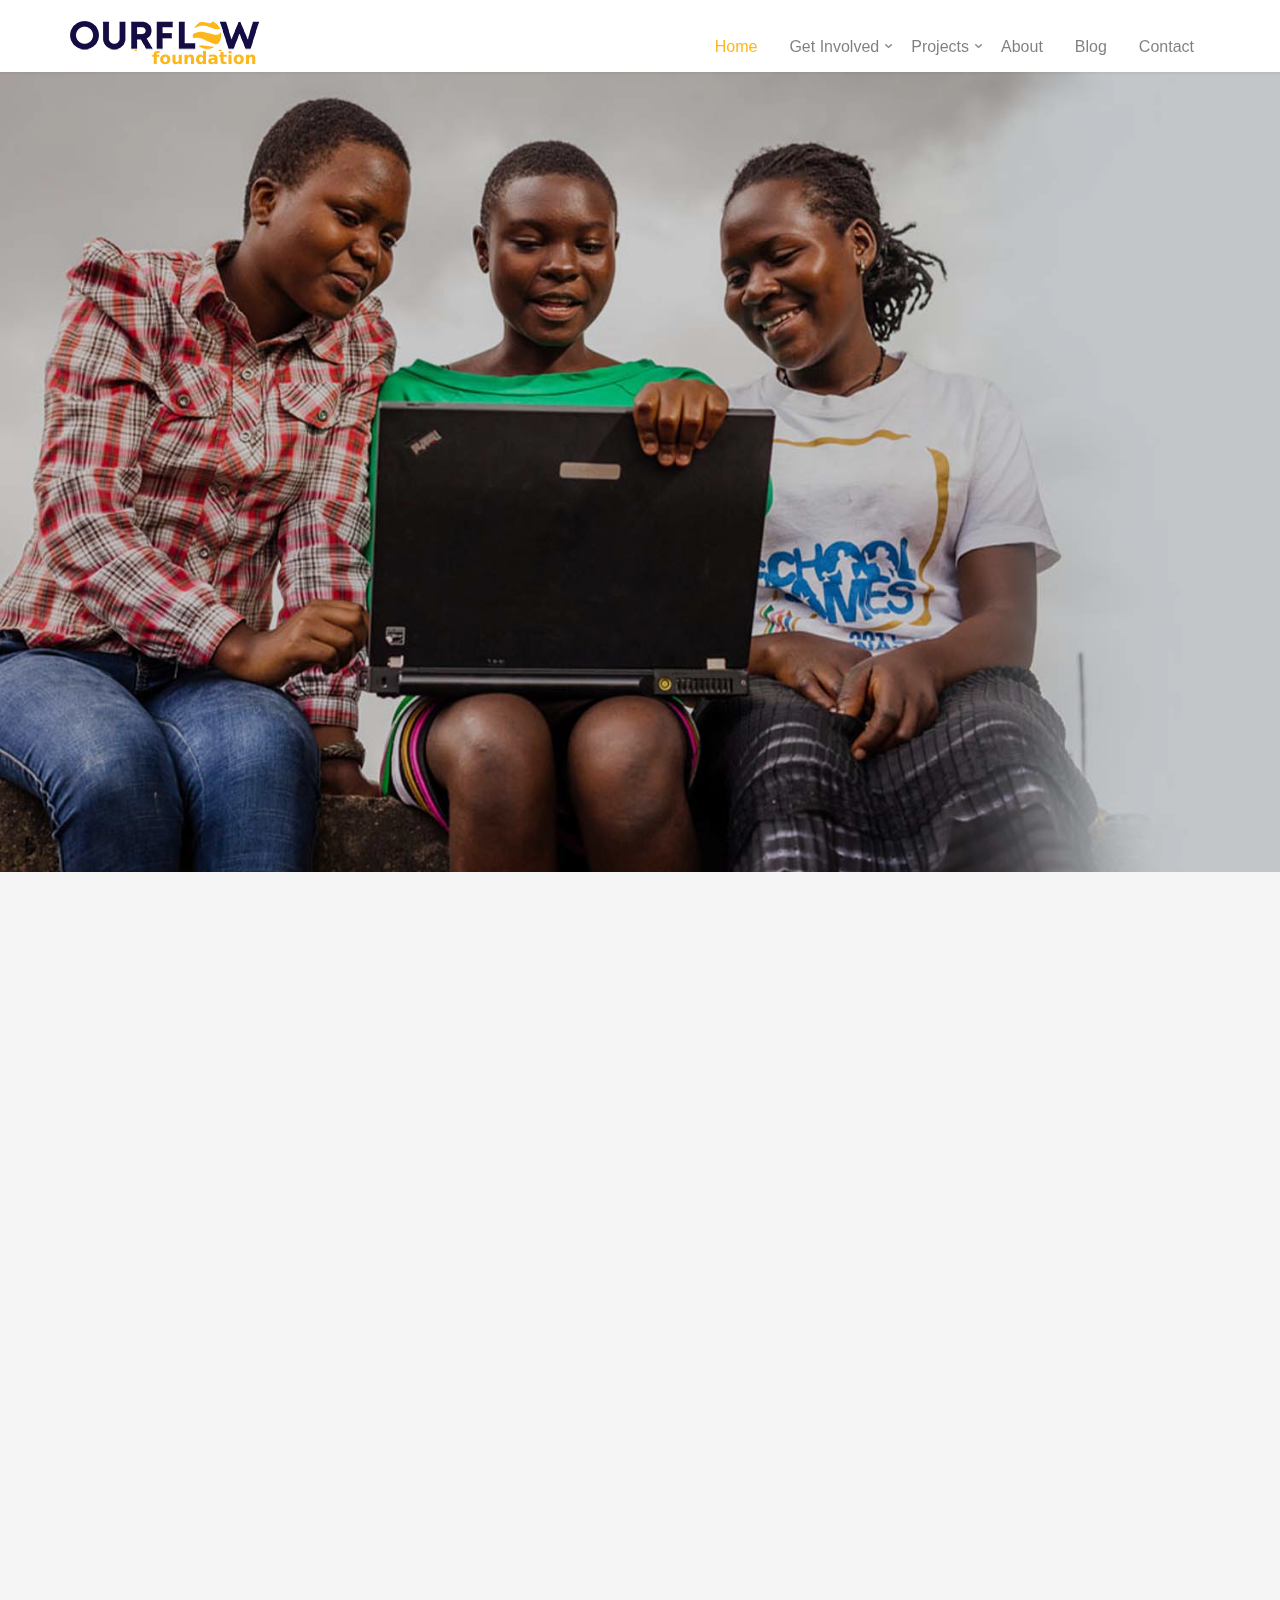
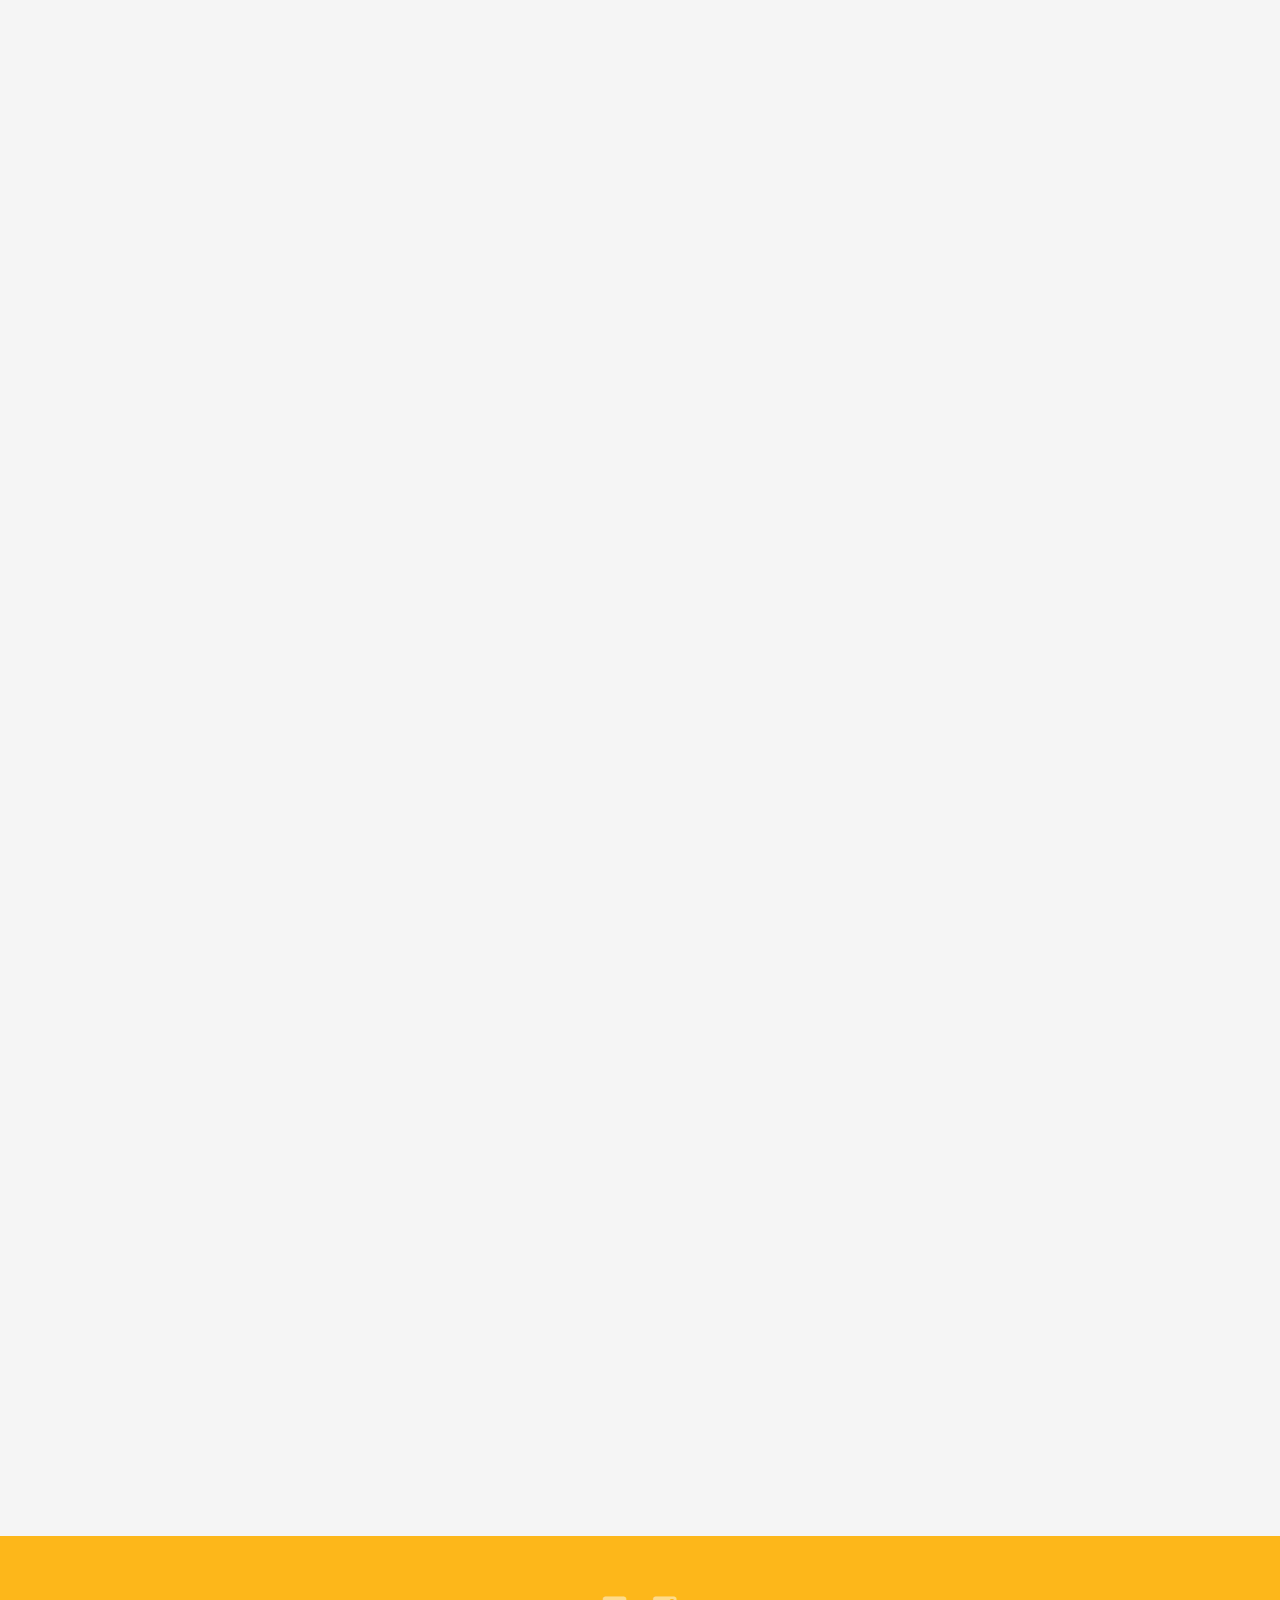
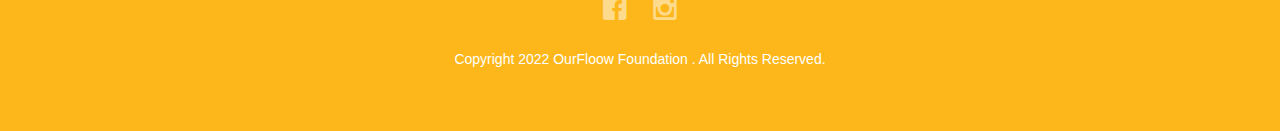
<file: blog.html>
<!DOCTYPE html>
<!--[if lt IE 7]>      <html class="no-js lt-ie9 lt-ie8 lt-ie7"> <![endif]-->
<!--[if IE 7]>         <html class="no-js lt-ie9 lt-ie8"> <![endif]-->
<!--[if IE 8]>         <html class="no-js lt-ie9"> <![endif]-->
<!--[if gt IE 8]><!--> <html class="no-js"> <!--<![endif]-->
	<head>
	<meta charset="utf-8">
	<meta http-equiv="X-UA-Compatible" content="IE=edge">
	<title>Charity &mdash; 100% Free Fully Responsive HTML5 Template by FREEHTML5.co</title>
	<meta name="viewport" content="width=device-width, initial-scale=1">
	<meta name="description" content="Free HTML5 Template by FREEHTML5.CO" />
	<meta name="keywords" content="free html5, free template, free bootstrap, html5, css3, mobile first, responsive" />
	<meta name="author" content="FREEHTML5.CO" />

  <!-- 
	//////////////////////////////////////////////////////

	FREE HTML5 TEMPLATE 
	DESIGNED & DEVELOPED by FREEHTML5.CO
		
	Website: 		http://freehtml5.co/
	Email: 			info@freehtml5.co
	Twitter: 		http://twitter.com/fh5co
	Facebook: 		https://www.facebook.com/fh5co

	//////////////////////////////////////////////////////
	 -->

  	<!-- Facebook and Twitter integration -->
	<meta property="og:title" content=""/>
	<meta property="og:image" content=""/>
	<meta property="og:url" content=""/>
	<meta property="og:site_name" content=""/>
	<meta property="og:description" content=""/>
	<meta name="twitter:title" content="" />
	<meta name="twitter:image" content="" />
	<meta name="twitter:url" content="" />
	<meta name="twitter:card" content="" />

	<!-- Place favicon.ico and apple-touch-icon.png in the root directory -->
	<link rel="shortcut icon" href="favicon.ico">

	<!-- <link href='https://fonts.googleapis.com/css?family=Open+Sans:400,700,300' rel='stylesheet' type='text/css'> -->
	
	<!-- Animate.css -->
	<link rel="stylesheet" href="css/animate.css">
	<!-- Icomoon Icon Fonts-->
	<link rel="stylesheet" href="css/icomoon.css">
	<!-- Bootstrap  -->
	<link rel="stylesheet" href="css/bootstrap.css">
	<!-- Superfish -->
	<link rel="stylesheet" href="css/superfish.css">

	<link rel="stylesheet" href="css/style.css">


	<!-- Modernizr JS -->
	<script src="js/modernizr-2.6.2.min.js"></script>
	<!-- FOR IE9 below -->
	<!--[if lt IE 9]>
	<script src="js/respond.min.js"></script>
	<![endif]-->

	</head>
	<body>
		<div id="fh5co-wrapper">
		<div id="fh5co-page">
			<!-- <div class="header-top">
				<div class="container">
					<div class="row">
						<div class="col-md-6 col-sm-6 text-left fh5co-link">
							<a href="#">FAQ</a>
							<a href="#">Forum</a>
							<a href="#">Contact</a>
						</div>
						<div class="col-md-6 col-sm-6 text-right fh5co-social">
							<a href="https://web.facebook.com/ourfloow" class="grow"><i class="icon-facebook2"></i></a>
							
							<a href="https://www.instagram.com/our_floow/" class="grow"><i class="icon-instagram2"></i></a>
						</div>
					</div>
				</div>
			</div> -->
			<header id="fh5co-header-section" class="sticky-banner">
				<div class="container">
					<div class="nav-header">
						<a href="#" class="js-fh5co-nav-toggle fh5co-nav-toggle dark"><i></i></a>
						  <img href="index.html"><img src="images/ourfloowlogo.png"></img></a> 
						<!-- START #fh5co-menu-wrap -->
						<nav id="fh5co-menu-wrap" role="navigation">
							<ul class="sf-menu" id="fh5co-primary-menu">
								<li class="active">
									<a href="index.html">Home</a>
								</li>
								<li>
									<a href="#" class="fh5co-sub-ddown">Get Involved</a>
									<ul class="fh5co-sub-menu">
										<li><a href="#">Donate</a></li>
									
										<li><a href="#">Volunteer</a></li>
									</ul>
								</li>
								<li>
									<a href="#" class="fh5co-sub-ddown">Projects</a>
									 <ul class="fh5co-sub-menu">
										 <li><a href="#">Water World</a></li>
										 <li><a href="#">Cloth Giving</a></li>
										 <li><a href="#">Medical Mission</a></li>
									</ul>
								</li>
								<li><a href="about.html">About</a></li>
								<li><a href="blog.html">Blog</a></li>
								<li><a href="contact.html">Contact</a></li>
							</ul>
						</nav>
					</div>
				</div>
			</header>
			
		
		

		<div class="fh5co-hero">
			<div class="fh5co-overlay"></div>
			<div class="fh5co-cover text-center" data-stellar-background-ratio="0.5" style="background-image: url(images/cover_bg_1.jpg);">
				<div class="desc animate-box">
					<h2>Our <strong>Blog &amp; News</strong></h2>
					<span>HandCrafted by <a href="http://frehtml5.co/" target="_blank" class="fh5co-site-name">FreeHTML5.co</a></span>
					<span><a class="btn btn-primary btn-lg" href="#">Donate Now</a></span>
				</div>
			</div>

		</div>
		
		<div id="fh5co-blog-section" class="fh5co-section-gray">
			<div class="container">
				<div class="row">
					<div class="col-md-8 col-md-offset-2 text-center heading-section animate-box">
						<h3>Read. Learn. Share</h3>
						<p>Lorem ipsum dolor sit amet, consectetur adipisicing elit. Velit est facilis maiores, perspiciatis accusamus asperiores sint consequuntur debitis.</p>
					</div>
				</div>
			</div>
			<div class="container">
				<div class="row row-bottom-padded-md">
					<div class="col-lg-4 col-md-4 col-sm-6">
						<div class="fh5co-blog animate-box">
							<a href="#"><img class="img-responsive" src="images/cover_bg_1.jpg" alt=""></a>
							<div class="blog-text">
								<div class="prod-title">
									<h3><a href=""#>Medical Mission in Southern Kenya</a></h3>
									<span class="posted_by">Sep. 15th</span>
									<span class="comment"><a href="">21<i class="icon-bubble2"></i></a></span>
									<p>Far far away, behind the word mountains, far from the countries Vokalia and Consonantia, there live the blind texts.</p>
									<p><a href="#">Learn More...</a></p>
								</div>
							</div> 
						</div>
					</div>
					<div class="col-lg-4 col-md-4 col-sm-6">
						<div class="fh5co-blog animate-box">
							<a href="#"><img class="img-responsive" src="images/cover_bg_2.jpg" alt=""></a>
							<div class="blog-text">
								<div class="prod-title">
									<h3><a href=""#>Medical Mission in Southern Kenya</a></h3>
									<span class="posted_by">Sep. 15th</span>
									<span class="comment"><a href="">21<i class="icon-bubble2"></i></a></span>
									<p>Far far away, behind the word mountains, far from the countries Vokalia and Consonantia, there live the blind texts.</p>
									<p><a href="#">Learn More...</a></p>
								</div>
							</div> 
						</div>
					</div>
					<div class="clearfix visible-sm-block"></div>
					<div class="col-lg-4 col-md-4 col-sm-6">
						<div class="fh5co-blog animate-box">
							<a href="#"><img class="img-responsive" src="images/cover_bg_3.jpg" alt=""></a>
							<div class="blog-text">
								<div class="prod-title">
									<h3><a href=""#>Medical Mission in Southern Kenya</a></h3>
									<span class="posted_by">Sep. 15th</span>
									<span class="comment"><a href="">21<i class="icon-bubble2"></i></a></span>
									<p>Far far away, behind the word mountains, far from the countries Vokalia and Consonantia, there live the blind texts.</p>
									<p><a href="#">Learn More...</a></p>
								</div>
							</div> 
						</div>
					</div>
					<div class="clearfix visible-md-block"></div>
					<div class="col-lg-4 col-md-4 col-sm-6">
						<div class="fh5co-blog animate-box">
							<a href="#"><img class="img-responsive" src="images/cover_bg_1.jpg" alt=""></a>
							<div class="blog-text">
								<div class="prod-title">
									<h3><a href=""#>Medical Mission in Southern Kenya</a></h3>
									<span class="posted_by">Sep. 15th</span>
									<span class="comment"><a href="">21<i class="icon-bubble2"></i></a></span>
									<p>Far far away, behind the word mountains, far from the countries Vokalia and Consonantia, there live the blind texts.</p>
									<p><a href="#">Learn More...</a></p>
								</div>
							</div> 
						</div>
					</div>
					<div class="clearfix visible-sm-block"></div>
					<div class="col-lg-4 col-md-4 col-sm-6">
						<div class="fh5co-blog animate-box">
							<a href="#"><img class="img-responsive" src="images/cover_bg_2.jpg" alt=""></a>
							<div class="blog-text">
								<div class="prod-title">
									<h3><a href=""#>Medical Mission in Southern Kenya</a></h3>
									<span class="posted_by">Sep. 15th</span>
									<span class="comment"><a href="">21<i class="icon-bubble2"></i></a></span>
									<p>Far far away, behind the word mountains, far from the countries Vokalia and Consonantia, there live the blind texts.</p>
									<p><a href="#">Learn More...</a></p>
								</div>
							</div> 
						</div>
					</div>
					<div class="col-lg-4 col-md-4 col-sm-6">
						<div class="fh5co-blog animate-box">
							<a href="#"><img class="img-responsive" src="images/cover_bg_3.jpg" alt=""></a>
							<div class="blog-text">
								<div class="prod-title">
									<h3><a href=""#>Medical Mission in Southern Kenya</a></h3>
									<span class="posted_by">Sep. 15th</span>
									<span class="comment"><a href="">21<i class="icon-bubble2"></i></a></span>
									<p>Far far away, behind the word mountains, far from the countries Vokalia and Consonantia, there live the blind texts.</p>
									<p><a href="#">Learn More...</a></p>
								</div>
							</div> 
						</div>
					</div>
					<div class="clearfix visible-sm-block"></div>
					<div class="col-lg-4 col-md-4 col-sm-6">
						<div class="fh5co-blog animate-box">
							<a href="#"><img class="img-responsive" src="images/cover_bg_1.jpg" alt=""></a>
							<div class="blog-text">
								<div class="prod-title">
									<h3><a href=""#>Medical Mission in Southern Kenya</a></h3>
									<span class="posted_by">Sep. 15th</span>
									<span class="comment"><a href="">21<i class="icon-bubble2"></i></a></span>
									<p>Far far away, behind the word mountains, far from the countries Vokalia and Consonantia, there live the blind texts.</p>
									<p><a href="#">Learn More...</a></p>
								</div>
							</div> 
						</div>
					</div>
					<div class="clearfix visible-md-block"></div>
					<div class="col-lg-4 col-md-4 col-sm-6">
						<div class="fh5co-blog animate-box">
							<a href="#"><img class="img-responsive" src="images/cover_bg_2.jpg" alt=""></a>
							<div class="blog-text">
								<div class="prod-title">
									<h3><a href=""#>Medical Mission in Southern Kenya</a></h3>
									<span class="posted_by">Sep. 15th</span>
									<span class="comment"><a href="">21<i class="icon-bubble2"></i></a></span>
									<p>Far far away, behind the word mountains, far from the countries Vokalia and Consonantia, there live the blind texts.</p>
									<p><a href="#">Learn More...</a></p>
								</div>
							</div> 
						</div>
					</div>
					<div class="clearfix visible-sm-block"></div>
					<div class="col-lg-4 col-md-4 col-sm-6">
						<div class="fh5co-blog animate-box">
							<a href="#"><img class="img-responsive" src="images/cover_bg_3.jpg" alt=""></a>
							<div class="blog-text">
								<div class="prod-title">
									<h3><a href=""#>Medical Mission in Southern Kenya</a></h3>
									<span class="posted_by">Sep. 15th</span>
									<span class="comment"><a href="">21<i class="icon-bubble2"></i></a></span>
									<p>Far far away, behind the word mountains, far from the countries Vokalia and Consonantia, there live the blind texts.</p>
									<p><a href="#">Learn More...</a></p>
								</div>
							</div> 
						</div>
					</div>
				</div>

				<div class="row">
					<div class="col-md-4 col-md-offset-4 text-center animate-box">
						<a href="#" class="btn btn-primary btn-lg">Our Blog</a>
					</div>
				</div>

			</div>
		</div>
		<!-- fh5co-blog-section -->

		
		<footer>
			<div id="footer">
				<div class="container">
					<div class="row">
						<div class="col-md-6 col-md-offset-3 text-center">
							<p class="fh5co-social-icons">
								
								<a href="https://web.facebook.com/ourfloow"><i class="icon-facebook2"></i></a>  
								<a href="https://www.instagram.com/our_floow/"><i class="icon-instagram"></i></a>  
								
							</p>
							<p>Copyright 2022 OurFloow  Foundation . All Rights Reserved. </p> 
						</div>
					</div>
				</div>
			</div>
		</footer>
	

	</div>
	<!-- END fh5co-page -->

	</div>
	<!-- END fh5co-wrapper -->

	<!-- jQuery -->


	<script src="js/jquery.min.js"></script>
	<!-- jQuery Easing -->
	<script src="js/jquery.easing.1.3.js"></script>
	<!-- Bootstrap -->
	<script src="js/bootstrap.min.js"></script>
	<!-- Waypoints -->
	<script src="js/jquery.waypoints.min.js"></script>
	<script src="js/sticky.js"></script>

	<!-- Stellar -->
	<script src="js/jquery.stellar.min.js"></script>
	<!-- Superfish -->
	<script src="js/hoverIntent.js"></script>
	<script src="js/superfish.js"></script>
	
	<!-- Main JS -->
	<script src="js/main.js"></script>

	</body>
</html>
</file>
<file: css/icomoon.css>
@font-face {
    font-family: 'icomoon';
    src:    url('fonts/icomoon.eot?1oniuf');
    src:    url('fonts/icomoon.eot?1oniuf#iefix') format('embedded-opentype'),
        url('fonts/icomoon.ttf?1oniuf') format('truetype'),
        url('fonts/icomoon.woff?1oniuf') format('woff'),
        url('fonts/icomoon.svg?1oniuf#icomoon') format('svg');
    font-weight: normal;
    font-style: normal;
}

[class^="icon-"], [class*=" icon-"] {
    /* use !important to prevent issues with browser extensions that change fonts */
    font-family: 'icomoon' !important;
    speak: none;
    font-style: normal;
    font-weight: normal;
    font-variant: normal;
    text-transform: none;
    line-height: 1;

    /* Better Font Rendering =========== */
    -webkit-font-smoothing: antialiased;
    -moz-osx-font-smoothing: grayscale;
}

.icon-mobile:before {
    content: "\e000";
}
.icon-laptop:before {
    content: "\e001";
}
.icon-desktop:before {
    content: "\e002";
}
.icon-tablet:before {
    content: "\e003";
}
.icon-phone:before {
    content: "\e004";
}
.icon-document:before {
    content: "\e005";
}
.icon-documents:before {
    content: "\e006";
}
.icon-search:before {
    content: "\e007";
}
.icon-clipboard:before {
    content: "\e008";
}
.icon-newspaper:before {
    content: "\e009";
}
.icon-notebook:before {
    content: "\e00a";
}
.icon-book-open:before {
    content: "\e00b";
}
.icon-browser:before {
    content: "\e00c";
}
.icon-calendar:before {
    content: "\e00d";
}
.icon-presentation:before {
    content: "\e00e";
}
.icon-picture:before {
    content: "\e00f";
}
.icon-pictures:before {
    content: "\e010";
}
.icon-video:before {
    content: "\e011";
}
.icon-camera:before {
    content: "\e012";
}
.icon-printer:before {
    content: "\e013";
}
.icon-toolbox:before {
    content: "\e014";
}
.icon-briefcase:before {
    content: "\e015";
}
.icon-wallet:before {
    content: "\e016";
}
.icon-gift:before {
    content: "\e017";
}
.icon-bargraph:before {
    content: "\e018";
}
.icon-grid:before {
    content: "\e019";
}
.icon-expand:before {
    content: "\e01a";
}
.icon-focus:before {
    content: "\e01b";
}
.icon-edit:before {
    content: "\e01c";
}
.icon-adjustments:before {
    content: "\e01d";
}
.icon-ribbon:before {
    content: "\e01e";
}
.icon-hourglass:before {
    content: "\e01f";
}
.icon-lock:before {
    content: "\e020";
}
.icon-megaphone:before {
    content: "\e021";
}
.icon-shield:before {
    content: "\e022";
}
.icon-trophy:before {
    content: "\e023";
}
.icon-flag:before {
    content: "\e024";
}
.icon-map:before {
    content: "\e025";
}
.icon-puzzle:before {
    content: "\e026";
}
.icon-basket:before {
    content: "\e027";
}
.icon-envelope:before {
    content: "\e028";
}
.icon-streetsign:before {
    content: "\e029";
}
.icon-telescope:before {
    content: "\e02a";
}
.icon-gears:before {
    content: "\e02b";
}
.icon-key:before {
    content: "\e02c";
}
.icon-paperclip:before {
    content: "\e02d";
}
.icon-attachment:before {
    content: "\e02e";
}
.icon-pricetags:before {
    content: "\e02f";
}
.icon-lightbulb:before {
    content: "\e030";
}
.icon-layers:before {
    content: "\e031";
}
.icon-pencil:before {
    content: "\e032";
}
.icon-tools:before {
    content: "\e033";
}
.icon-tools-2:before {
    content: "\e034";
}
.icon-scissors:before {
    content: "\e035";
}
.icon-paintbrush:before {
    content: "\e036";
}
.icon-magnifying-glass:before {
    content: "\e037";
}
.icon-circle-compass:before {
    content: "\e038";
}
.icon-linegraph:before {
    content: "\e039";
}
.icon-mic:before {
    content: "\e03a";
}
.icon-strategy:before {
    content: "\e03b";
}
.icon-beaker:before {
    content: "\e03c";
}
.icon-caution:before {
    content: "\e03d";
}
.icon-recycle:before {
    content: "\e03e";
}
.icon-anchor:before {
    content: "\e03f";
}
.icon-profile-male:before {
    content: "\e040";
}
.icon-profile-female:before {
    content: "\e041";
}
.icon-bike:before {
    content: "\e042";
}
.icon-wine:before {
    content: "\e043";
}
.icon-hotairballoon:before {
    content: "\e044";
}
.icon-globe:before {
    content: "\e045";
}
.icon-genius:before {
    content: "\e046";
}
.icon-map-pin:before {
    content: "\e047";
}
.icon-dial:before {
    content: "\e048";
}
.icon-chat:before {
    content: "\e049";
}
.icon-heart:before {
    content: "\e04a";
}
.icon-cloud:before {
    content: "\e04b";
}
.icon-upload:before {
    content: "\e04c";
}
.icon-download:before {
    content: "\e04d";
}
.icon-target:before {
    content: "\e04e";
}
.icon-hazardous:before {
    content: "\e04f";
}
.icon-piechart:before {
    content: "\e050";
}
.icon-speedometer:before {
    content: "\e051";
}
.icon-global:before {
    content: "\e052";
}
.icon-compass:before {
    content: "\e053";
}
.icon-lifesaver:before {
    content: "\e054";
}
.icon-clock:before {
    content: "\e055";
}
.icon-aperture:before {
    content: "\e056";
}
.icon-quote:before {
    content: "\e057";
}
.icon-scope:before {
    content: "\e058";
}
.icon-alarmclock:before {
    content: "\e059";
}
.icon-refresh:before {
    content: "\e05a";
}
.icon-happy:before {
    content: "\e05b";
}
.icon-sad:before {
    content: "\e05c";
}
.icon-facebook:before {
    content: "\e05d";
}
.icon-twitter:before {
    content: "\e05e";
}
.icon-googleplus:before {
    content: "\e05f";
}
.icon-rss:before {
    content: "\e060";
}
.icon-tumblr:before {
    content: "\e061";
}
.icon-linkedin:before {
    content: "\e062";
}
.icon-dribbble:before {
    content: "\e063";
}
.icon-box2:before {
    content: "\ea82";
}
.icon-write:before {
    content: "\ea83";
}
.icon-clock2:before {
    content: "\ea84";
}
.icon-reply2:before {
    content: "\ea85";
}
.icon-reply-all2:before {
    content: "\ea86";
}
.icon-forward2:before {
    content: "\ea87";
}
.icon-flag2:before {
    content: "\ea88";
}
.icon-search2:before {
    content: "\ea89";
}
.icon-trash2:before {
    content: "\ea8a";
}
.icon-envelope2:before {
    content: "\ea8b";
}
.icon-bubble:before {
    content: "\ea8c";
}
.icon-bubbles:before {
    content: "\ea8d";
}
.icon-user2:before {
    content: "\ea8e";
}
.icon-users2:before {
    content: "\ea8f";
}
.icon-cloud2:before {
    content: "\ea90";
}
.icon-download2:before {
    content: "\ea91";
}
.icon-upload2:before {
    content: "\ea92";
}
.icon-rain:before {
    content: "\ea93";
}
.icon-sun:before {
    content: "\ea94";
}
.icon-moon2:before {
    content: "\ea95";
}
.icon-bell2:before {
    content: "\ea96";
}
.icon-folder2:before {
    content: "\ea97";
}
.icon-pin2:before {
    content: "\ea98";
}
.icon-sound2:before {
    content: "\ea99";
}
.icon-microphone:before {
    content: "\ea9a";
}
.icon-camera2:before {
    content: "\ea9b";
}
.icon-image2:before {
    content: "\ea9c";
}
.icon-cog2:before {
    content: "\ea9d";
}
.icon-calendar2:before {
    content: "\ea9e";
}
.icon-book2:before {
    content: "\ea9f";
}
.icon-map-marker:before {
    content: "\eaa0";
}
.icon-store:before {
    content: "\eaa1";
}
.icon-support:before {
    content: "\eaa2";
}
.icon-tag2:before {
    content: "\eaa3";
}
.icon-heart2:before {
    content: "\eaa4";
}
.icon-video-camera:before {
    content: "\eaa5";
}
.icon-trophy2:before {
    content: "\eaa6";
}
.icon-cart:before {
    content: "\eaa7";
}
.icon-eye2:before {
    content: "\eaa8";
}
.icon-cancel:before {
    content: "\eaa9";
}
.icon-chart:before {
    content: "\eaaa";
}
.icon-target2:before {
    content: "\eaab";
}
.icon-printer2:before {
    content: "\eaac";
}
.icon-location2:before {
    content: "\eaad";
}
.icon-bookmark2:before {
    content: "\eaae";
}
.icon-monitor:before {
    content: "\eaaf";
}
.icon-cross2:before {
    content: "\eab0";
}
.icon-plus2:before {
    content: "\eab1";
}
.icon-left:before {
    content: "\eab2";
}
.icon-up:before {
    content: "\eab3";
}
.icon-browser2:before {
    content: "\eab4";
}
.icon-windows:before {
    content: "\eab5";
}
.icon-switch2:before {
    content: "\eab6";
}
.icon-dashboard:before {
    content: "\eab7";
}
.icon-play:before {
    content: "\eab8";
}
.icon-fast-forward:before {
    content: "\eab9";
}
.icon-next:before {
    content: "\eaba";
}
.icon-refresh2:before {
    content: "\eabb";
}
.icon-film:before {
    content: "\eabc";
}
.icon-home2:before {
    content: "\eabd";
}
.icon-add-to-list:before {
    content: "\e901";
}
.icon-classic-computer:before {
    content: "\e902";
}
.icon-controller-fast-backward:before {
    content: "\e903";
}
.icon-creative-commons-attribution:before {
    content: "\e904";
}
.icon-creative-commons-noderivs:before {
    content: "\e905";
}
.icon-creative-commons-noncommercial-eu:before {
    content: "\e906";
}
.icon-creative-commons-noncommercial-us:before {
    content: "\e907";
}
.icon-creative-commons-public-domain:before {
    content: "\e908";
}
.icon-creative-commons-remix:before {
    content: "\e909";
}
.icon-creative-commons-share:before {
    content: "\e90a";
}
.icon-creative-commons-sharealike:before {
    content: "\e90b";
}
.icon-creative-commons:before {
    content: "\e90c";
}
.icon-document-landscape:before {
    content: "\e90d";
}
.icon-remove-user:before {
    content: "\e90e";
}
.icon-warning:before {
    content: "\e90f";
}
.icon-arrow-bold-down:before {
    content: "\e910";
}
.icon-arrow-bold-left:before {
    content: "\e911";
}
.icon-arrow-bold-right:before {
    content: "\e912";
}
.icon-arrow-bold-up:before {
    content: "\e913";
}
.icon-arrow-down:before {
    content: "\e914";
}
.icon-arrow-left:before {
    content: "\e915";
}
.icon-arrow-long-down:before {
    content: "\e916";
}
.icon-arrow-long-left:before {
    content: "\e917";
}
.icon-arrow-long-right:before {
    content: "\e918";
}
.icon-arrow-long-up:before {
    content: "\e919";
}
.icon-arrow-right:before {
    content: "\e91a";
}
.icon-arrow-up:before {
    content: "\e91b";
}
.icon-arrow-with-circle-down:before {
    content: "\e91c";
}
.icon-arrow-with-circle-left:before {
    content: "\e91d";
}
.icon-arrow-with-circle-right:before {
    content: "\e91e";
}
.icon-arrow-with-circle-up:before {
    content: "\e91f";
}
.icon-bookmark:before {
    content: "\e920";
}
.icon-bookmarks:before {
    content: "\e921";
}
.icon-chevron-down:before {
    content: "\e922";
}
.icon-chevron-left:before {
    content: "\e923";
}
.icon-chevron-right:before {
    content: "\e924";
}
.icon-chevron-small-down:before {
    content: "\e925";
}
.icon-chevron-small-left:before {
    content: "\e926";
}
.icon-chevron-small-right:before {
    content: "\e927";
}
.icon-chevron-small-up:before {
    content: "\e928";
}
.icon-chevron-thin-down:before {
    content: "\e929";
}
.icon-chevron-thin-left:before {
    content: "\e92a";
}
.icon-chevron-thin-right:before {
    content: "\e92b";
}
.icon-chevron-thin-up:before {
    content: "\e92c";
}
.icon-chevron-up:before {
    content: "\e92d";
}
.icon-chevron-with-circle-down:before {
    content: "\e92e";
}
.icon-chevron-with-circle-left:before {
    content: "\e92f";
}
.icon-chevron-with-circle-right:before {
    content: "\e930";
}
.icon-chevron-with-circle-up:before {
    content: "\e931";
}
.icon-cloud3:before {
    content: "\e932";
}
.icon-controller-fast-forward:before {
    content: "\e933";
}
.icon-controller-jump-to-start:before {
    content: "\e934";
}
.icon-controller-next:before {
    content: "\e935";
}
.icon-controller-paus:before {
    content: "\e936";
}
.icon-controller-play:before {
    content: "\e937";
}
.icon-controller-record:before {
    content: "\e938";
}
.icon-controller-stop:before {
    content: "\e939";
}
.icon-controller-volume:before {
    content: "\e93a";
}
.icon-dot-single:before {
    content: "\e93b";
}
.icon-dots-three-horizontal:before {
    content: "\e93c";
}
.icon-dots-three-vertical:before {
    content: "\e93d";
}
.icon-dots-two-horizontal:before {
    content: "\e93e";
}
.icon-dots-two-vertical:before {
    content: "\e93f";
}
.icon-download3:before {
    content: "\e940";
}
.icon-emoji-flirt:before {
    content: "\e941";
}
.icon-flow-branch:before {
    content: "\e942";
}
.icon-flow-cascade:before {
    content: "\e943";
}
.icon-flow-line:before {
    content: "\e944";
}
.icon-flow-parallel:before {
    content: "\e945";
}
.icon-flow-tree:before {
    content: "\e946";
}
.icon-install:before {
    content: "\e947";
}
.icon-layers2:before {
    content: "\e948";
}
.icon-open-book:before {
    content: "\e949";
}
.icon-resize-100:before {
    content: "\e94a";
}
.icon-resize-full-screen:before {
    content: "\e94b";
}
.icon-save:before {
    content: "\e94c";
}
.icon-select-arrows:before {
    content: "\e94d";
}
.icon-sound-mute:before {
    content: "\e94e";
}
.icon-sound:before {
    content: "\e94f";
}
.icon-trash:before {
    content: "\e950";
}
.icon-triangle-down:before {
    content: "\e951";
}
.icon-triangle-left:before {
    content: "\e952";
}
.icon-triangle-right:before {
    content: "\e953";
}
.icon-triangle-up:before {
    content: "\e954";
}
.icon-uninstall:before {
    content: "\e955";
}
.icon-upload-to-cloud:before {
    content: "\e956";
}
.icon-upload3:before {
    content: "\e957";
}
.icon-add-user:before {
    content: "\e958";
}
.icon-address:before {
    content: "\e959";
}
.icon-adjust:before {
    content: "\e95a";
}
.icon-air:before {
    content: "\e95b";
}
.icon-aircraft-landing:before {
    content: "\e95c";
}
.icon-aircraft-take-off:before {
    content: "\e95d";
}
.icon-aircraft:before {
    content: "\e95e";
}
.icon-align-bottom:before {
    content: "\e95f";
}
.icon-align-horizontal-middle:before {
    content: "\e960";
}
.icon-align-left:before {
    content: "\e961";
}
.icon-align-right:before {
    content: "\e962";
}
.icon-align-top:before {
    content: "\e963";
}
.icon-align-vertical-middle:before {
    content: "\e964";
}
.icon-archive:before {
    content: "\e965";
}
.icon-area-graph:before {
    content: "\e966";
}
.icon-attachment2:before {
    content: "\e967";
}
.icon-awareness-ribbon:before {
    content: "\e968";
}
.icon-back-in-time:before {
    content: "\e969";
}
.icon-back:before {
    content: "\e96a";
}
.icon-bar-graph:before {
    content: "\e96b";
}
.icon-battery:before {
    content: "\e96c";
}
.icon-beamed-note:before {
    content: "\e96d";
}
.icon-bell:before {
    content: "\e96e";
}
.icon-blackboard:before {
    content: "\e96f";
}
.icon-block:before {
    content: "\e970";
}
.icon-book:before {
    content: "\e971";
}
.icon-bowl:before {
    content: "\e972";
}
.icon-box:before {
    content: "\e973";
}
.icon-briefcase2:before {
    content: "\e974";
}
.icon-browser3:before {
    content: "\e975";
}
.icon-brush:before {
    content: "\e976";
}
.icon-bucket:before {
    content: "\e977";
}
.icon-cake:before {
    content: "\e978";
}
.icon-calculator:before {
    content: "\e979";
}
.icon-calendar3:before {
    content: "\e97a";
}
.icon-camera3:before {
    content: "\e97b";
}
.icon-ccw:before {
    content: "\e97c";
}
.icon-chat2:before {
    content: "\e97d";
}
.icon-check:before {
    content: "\e97e";
}
.icon-circle-with-cross:before {
    content: "\e97f";
}
.icon-circle-with-minus:before {
    content: "\e980";
}
.icon-circle-with-plus:before {
    content: "\e981";
}
.icon-circle:before {
    content: "\e982";
}
.icon-circular-graph:before {
    content: "\e983";
}
.icon-clapperboard:before {
    content: "\e984";
}
.icon-clipboard2:before {
    content: "\e985";
}
.icon-clock3:before {
    content: "\e986";
}
.icon-code:before {
    content: "\e987";
}
.icon-cog:before {
    content: "\e988";
}
.icon-colours:before {
    content: "\e989";
}
.icon-compass2:before {
    content: "\e98a";
}
.icon-copy:before {
    content: "\e98b";
}
.icon-credit-card:before {
    content: "\e98c";
}
.icon-credit:before {
    content: "\e98d";
}
.icon-cross:before {
    content: "\e98e";
}
.icon-cup:before {
    content: "\e98f";
}
.icon-cw:before {
    content: "\e990";
}
.icon-cycle:before {
    content: "\e991";
}
.icon-database:before {
    content: "\e992";
}
.icon-dial-pad:before {
    content: "\e993";
}
.icon-direction:before {
    content: "\e994";
}
.icon-document2:before {
    content: "\e995";
}
.icon-documents2:before {
    content: "\e996";
}
.icon-drink:before {
    content: "\e997";
}
.icon-drive:before {
    content: "\e998";
}
.icon-drop:before {
    content: "\e999";
}
.icon-edit2:before {
    content: "\e99a";
}
.icon-email:before {
    content: "\e99b";
}
.icon-emoji-happy:before {
    content: "\e99c";
}
.icon-emoji-neutral:before {
    content: "\e99d";
}
.icon-emoji-sad:before {
    content: "\e99e";
}
.icon-erase:before {
    content: "\e99f";
}
.icon-eraser:before {
    content: "\e9a0";
}
.icon-export:before {
    content: "\e9a1";
}
.icon-eye:before {
    content: "\e9a2";
}
.icon-feather:before {
    content: "\e9a3";
}
.icon-flag3:before {
    content: "\e9a4";
}
.icon-flash:before {
    content: "\e9a5";
}
.icon-flashlight:before {
    content: "\e9a6";
}
.icon-flat-brush:before {
    content: "\e9a7";
}
.icon-folder-images:before {
    content: "\e9a8";
}
.icon-folder-music:before {
    content: "\e9a9";
}
.icon-folder-video:before {
    content: "\e9aa";
}
.icon-folder:before {
    content: "\e9ab";
}
.icon-forward:before {
    content: "\e9ac";
}
.icon-funnel:before {
    content: "\e9ad";
}
.icon-game-controller:before {
    content: "\e9ae";
}
.icon-gauge:before {
    content: "\e9af";
}
.icon-globe2:before {
    content: "\e9b0";
}
.icon-graduation-cap:before {
    content: "\e9b1";
}
.icon-grid2:before {
    content: "\e9b2";
}
.icon-hair-cross:before {
    content: "\e9b3";
}
.icon-hand:before {
    content: "\e9b4";
}
.icon-heart-outlined:before {
    content: "\e9b5";
}
.icon-heart3:before {
    content: "\e9b6";
}
.icon-help-with-circle:before {
    content: "\e9b7";
}
.icon-help:before {
    content: "\e9b8";
}
.icon-home:before {
    content: "\e9b9";
}
.icon-hour-glass:before {
    content: "\e9ba";
}
.icon-image-inverted:before {
    content: "\e9bb";
}
.icon-image:before {
    content: "\e9bc";
}
.icon-images:before {
    content: "\e9bd";
}
.icon-inbox:before {
    content: "\e9be";
}
.icon-infinity:before {
    content: "\e9bf";
}
.icon-info-with-circle:before {
    content: "\e9c0";
}
.icon-info:before {
    content: "\e9c1";
}
.icon-key2:before {
    content: "\e9c2";
}
.icon-keyboard:before {
    content: "\e9c3";
}
.icon-lab-flask:before {
    content: "\e9c4";
}
.icon-landline:before {
    content: "\e9c5";
}
.icon-language:before {
    content: "\e9c6";
}
.icon-laptop2:before {
    content: "\e9c7";
}
.icon-leaf:before {
    content: "\e9c8";
}
.icon-level-down:before {
    content: "\e9c9";
}
.icon-level-up:before {
    content: "\e9ca";
}
.icon-lifebuoy:before {
    content: "\e9cb";
}
.icon-light-bulb:before {
    content: "\e9cc";
}
.icon-light-down:before {
    content: "\e9cd";
}
.icon-light-up:before {
    content: "\e9ce";
}
.icon-line-graph:before {
    content: "\e9cf";
}
.icon-link:before {
    content: "\e9d0";
}
.icon-list:before {
    content: "\e9d1";
}
.icon-location-pin:before {
    content: "\e9d2";
}
.icon-location:before {
    content: "\e9d3";
}
.icon-lock-open:before {
    content: "\e9d4";
}
.icon-lock2:before {
    content: "\e9d5";
}
.icon-log-out:before {
    content: "\e9d6";
}
.icon-login:before {
    content: "\e9d7";
}
.icon-loop:before {
    content: "\e9d8";
}
.icon-magnet:before {
    content: "\e9d9";
}
.icon-magnifying-glass2:before {
    content: "\e9da";
}
.icon-mail:before {
    content: "\e9db";
}
.icon-man:before {
    content: "\e9dc";
}
.icon-map2:before {
    content: "\e9dd";
}
.icon-mask:before {
    content: "\e9de";
}
.icon-medal:before {
    content: "\e9df";
}
.icon-megaphone2:before {
    content: "\e9e0";
}
.icon-menu:before {
    content: "\e9e1";
}
.icon-message:before {
    content: "\e9e2";
}
.icon-mic2:before {
    content: "\e9e3";
}
.icon-minus:before {
    content: "\e9e4";
}
.icon-mobile2:before {
    content: "\e9e5";
}
.icon-modern-mic:before {
    content: "\e9e6";
}
.icon-moon:before {
    content: "\e9e7";
}
.icon-mouse:before {
    content: "\e9e8";
}
.icon-music:before {
    content: "\e9e9";
}
.icon-network:before {
    content: "\e9ea";
}
.icon-new-message:before {
    content: "\e9eb";
}
.icon-new:before {
    content: "\e9ec";
}
.icon-news:before {
    content: "\e9ed";
}
.icon-note:before {
    content: "\e9ee";
}
.icon-notification:before {
    content: "\e9ef";
}
.icon-old-mobile:before {
    content: "\e9f0";
}
.icon-old-phone:before {
    content: "\e9f1";
}
.icon-palette:before {
    content: "\e9f2";
}
.icon-paper-plane:before {
    content: "\e9f3";
}
.icon-pencil2:before {
    content: "\e9f4";
}
.icon-phone2:before {
    content: "\e9f5";
}
.icon-pie-chart:before {
    content: "\e9f6";
}
.icon-pin:before {
    content: "\e9f7";
}
.icon-plus:before {
    content: "\e9f8";
}
.icon-popup:before {
    content: "\e9f9";
}
.icon-power-plug:before {
    content: "\e9fa";
}
.icon-price-ribbon:before {
    content: "\e9fb";
}
.icon-price-tag:before {
    content: "\e9fc";
}
.icon-print:before {
    content: "\e9fd";
}
.icon-progress-empty:before {
    content: "\e9fe";
}
.icon-progress-full:before {
    content: "\e9ff";
}
.icon-progress-one:before {
    content: "\ea00";
}
.icon-progress-two:before {
    content: "\ea01";
}
.icon-publish:before {
    content: "\ea02";
}
.icon-quote2:before {
    content: "\ea03";
}
.icon-radio:before {
    content: "\ea04";
}
.icon-reply-all:before {
    content: "\ea05";
}
.icon-reply:before {
    content: "\ea06";
}
.icon-retweet:before {
    content: "\ea07";
}
.icon-rocket:before {
    content: "\ea08";
}
.icon-round-brush:before {
    content: "\ea09";
}
.icon-rss2:before {
    content: "\ea0a";
}
.icon-ruler:before {
    content: "\ea0b";
}
.icon-scissors2:before {
    content: "\ea0c";
}
.icon-share-alternitive:before {
    content: "\ea0d";
}
.icon-share:before {
    content: "\ea0e";
}
.icon-shareable:before {
    content: "\ea0f";
}
.icon-shield2:before {
    content: "\ea10";
}
.icon-shop:before {
    content: "\ea11";
}
.icon-shopping-bag:before {
    content: "\ea12";
}
.icon-shopping-basket:before {
    content: "\ea13";
}
.icon-shopping-cart:before {
    content: "\ea14";
}
.icon-shuffle:before {
    content: "\ea15";
}
.icon-signal:before {
    content: "\ea16";
}
.icon-sound-mix:before {
    content: "\ea17";
}
.icon-sports-club:before {
    content: "\ea18";
}
.icon-spreadsheet:before {
    content: "\ea19";
}
.icon-squared-cross:before {
    content: "\ea1a";
}
.icon-squared-minus:before {
    content: "\ea1b";
}
.icon-squared-plus:before {
    content: "\ea1c";
}
.icon-star-outlined:before {
    content: "\ea1d";
}
.icon-star:before {
    content: "\ea1e";
}
.icon-stopwatch:before {
    content: "\ea1f";
}
.icon-suitcase:before {
    content: "\ea20";
}
.icon-swap:before {
    content: "\ea21";
}
.icon-sweden:before {
    content: "\ea22";
}
.icon-switch:before {
    content: "\ea23";
}
.icon-tablet2:before {
    content: "\ea24";
}
.icon-tag:before {
    content: "\ea25";
}
.icon-text-document-inverted:before {
    content: "\ea26";
}
.icon-text-document:before {
    content: "\ea27";
}
.icon-text:before {
    content: "\ea28";
}
.icon-thermometer:before {
    content: "\ea29";
}
.icon-thumbs-down:before {
    content: "\ea2a";
}
.icon-thumbs-up:before {
    content: "\ea2b";
}
.icon-thunder-cloud:before {
    content: "\ea2c";
}
.icon-ticket:before {
    content: "\ea2d";
}
.icon-time-slot:before {
    content: "\ea2e";
}
.icon-tools2:before {
    content: "\ea2f";
}
.icon-traffic-cone:before {
    content: "\ea30";
}
.icon-tree:before {
    content: "\ea31";
}
.icon-trophy3:before {
    content: "\ea32";
}
.icon-tv:before {
    content: "\ea33";
}
.icon-typing:before {
    content: "\ea34";
}
.icon-unread:before {
    content: "\ea35";
}
.icon-untag:before {
    content: "\ea36";
}
.icon-user:before {
    content: "\ea37";
}
.icon-users:before {
    content: "\ea38";
}
.icon-v-card:before {
    content: "\ea39";
}
.icon-video2:before {
    content: "\ea3a";
}
.icon-vinyl:before {
    content: "\ea3b";
}
.icon-voicemail:before {
    content: "\ea3c";
}
.icon-wallet2:before {
    content: "\ea3d";
}
.icon-water:before {
    content: "\ea3e";
}
.icon-500px-with-circle:before {
    content: "\ea3f";
}
.icon-500px:before {
    content: "\ea40";
}
.icon-basecamp:before {
    content: "\ea41";
}
.icon-behance:before {
    content: "\ea42";
}
.icon-creative-cloud:before {
    content: "\ea43";
}
.icon-dropbox:before {
    content: "\ea44";
}
.icon-evernote:before {
    content: "\ea45";
}
.icon-flattr:before {
    content: "\ea46";
}
.icon-foursquare:before {
    content: "\ea47";
}
.icon-google-drive:before {
    content: "\ea48";
}
.icon-google-hangouts:before {
    content: "\ea49";
}
.icon-grooveshark:before {
    content: "\ea4a";
}
.icon-icloud:before {
    content: "\ea4b";
}
.icon-mixi:before {
    content: "\ea4c";
}
.icon-onedrive:before {
    content: "\ea4d";
}
.icon-paypal:before {
    content: "\ea4e";
}
.icon-picasa:before {
    content: "\ea4f";
}
.icon-qq:before {
    content: "\ea50";
}
.icon-rdio-with-circle:before {
    content: "\ea51";
}
.icon-renren:before {
    content: "\ea52";
}
.icon-scribd:before {
    content: "\ea53";
}
.icon-sina-weibo:before {
    content: "\ea54";
}
.icon-skype-with-circle:before {
    content: "\ea55";
}
.icon-skype:before {
    content: "\ea56";
}
.icon-slideshare:before {
    content: "\ea57";
}
.icon-smashing:before {
    content: "\ea58";
}
.icon-soundcloud:before {
    content: "\ea59";
}
.icon-spotify-with-circle:before {
    content: "\ea5a";
}
.icon-spotify:before {
    content: "\ea5b";
}
.icon-swarm:before {
    content: "\ea5c";
}
.icon-vine-with-circle:before {
    content: "\ea5d";
}
.icon-vine:before {
    content: "\ea5e";
}
.icon-vk-alternitive:before {
    content: "\ea5f";
}
.icon-vk-with-circle:before {
    content: "\ea60";
}
.icon-vk:before {
    content: "\ea61";
}
.icon-xing-with-circle:before {
    content: "\ea62";
}
.icon-xing:before {
    content: "\ea63";
}
.icon-yelp:before {
    content: "\ea64";
}
.icon-dribbble-with-circle:before {
    content: "\ea65";
}
.icon-dribbble2:before {
    content: "\ea66";
}
.icon-facebook-with-circle:before {
    content: "\ea67";
}
.icon-facebook2:before {
    content: "\ea68";
}
.icon-flickr-with-circle:before {
    content: "\ea69";
}
.icon-flickr:before {
    content: "\ea6a";
}
.icon-github-with-circle:before {
    content: "\ea6b";
}
.icon-github:before {
    content: "\ea6c";
}
.icon-google-with-circle:before {
    content: "\ea6d";
}
.icon-google:before {
    content: "\ea6e";
}
.icon-instagram-with-circle:before {
    content: "\ea6f";
}
.icon-instagram:before {
    content: "\ea70";
}
.icon-lastfm-with-circle:before {
    content: "\ea71";
}
.icon-lastfm:before {
    content: "\ea72";
}
.icon-linkedin-with-circle:before {
    content: "\ea73";
}
.icon-linkedin2:before {
    content: "\ea74";
}
.icon-pinterest-with-circle:before {
    content: "\ea75";
}
.icon-pinterest:before {
    content: "\ea76";
}
.icon-rdio:before {
    content: "\ea77";
}
.icon-stumbleupon-with-circle:before {
    content: "\ea78";
}
.icon-stumbleupon:before {
    content: "\ea79";
}
.icon-tumblr-with-circle:before {
    content: "\ea7a";
}
.icon-tumblr2:before {
    content: "\ea7b";
}
.icon-twitter-with-circle:before {
    content: "\ea7c";
}
.icon-twitter2:before {
    content: "\ea7d";
}
.icon-vimeo-with-circle:before {
    content: "\ea7e";
}
.icon-vimeo:before {
    content: "\ea7f";
}
.icon-youtube-with-circle:before {
    content: "\ea80";
}
.icon-youtube:before {
    content: "\ea81";
}
.icon-home3:before {
    content: "\eabe";
}
.icon-home22:before {
    content: "\eabf";
}
.icon-home32:before {
    content: "\eac0";
}
.icon-office:before {
    content: "\eac1";
}
.icon-newspaper2:before {
    content: "\eac2";
}
.icon-pencil3:before {
    content: "\eac3";
}
.icon-pencil22:before {
    content: "\eac4";
}
.icon-quill:before {
    content: "\eac5";
}
.icon-pen:before {
    content: "\eac6";
}
.icon-blog:before {
    content: "\eac7";
}
.icon-eyedropper:before {
    content: "\eac8";
}
.icon-droplet:before {
    content: "\eac9";
}
.icon-paint-format:before {
    content: "\eaca";
}
.icon-image3:before {
    content: "\eacb";
}
.icon-images2:before {
    content: "\eacc";
}
.icon-camera4:before {
    content: "\eacd";
}
.icon-headphones:before {
    content: "\eace";
}
.icon-music2:before {
    content: "\eacf";
}
.icon-play2:before {
    content: "\ead0";
}
.icon-film2:before {
    content: "\ead1";
}
.icon-video-camera2:before {
    content: "\ead2";
}
.icon-dice:before {
    content: "\ead3";
}
.icon-pacman:before {
    content: "\ead4";
}
.icon-spades:before {
    content: "\ead5";
}
.icon-clubs:before {
    content: "\ead6";
}
.icon-diamonds:before {
    content: "\ead7";
}
.icon-bullhorn:before {
    content: "\ead8";
}
.icon-connection:before {
    content: "\ead9";
}
.icon-podcast:before {
    content: "\eada";
}
.icon-feed:before {
    content: "\eadb";
}
.icon-mic3:before {
    content: "\eadc";
}
.icon-book3:before {
    content: "\eadd";
}
.icon-books:before {
    content: "\eade";
}
.icon-library:before {
    content: "\eadf";
}
.icon-file-text:before {
    content: "\eae0";
}
.icon-profile:before {
    content: "\eae1";
}
.icon-file-empty:before {
    content: "\eae2";
}
.icon-files-empty:before {
    content: "\eae3";
}
.icon-file-text2:before {
    content: "\eae4";
}
.icon-file-picture:before {
    content: "\eae5";
}
.icon-file-music:before {
    content: "\eae6";
}
.icon-file-play:before {
    content: "\eae7";
}
.icon-file-video:before {
    content: "\eae8";
}
.icon-file-zip:before {
    content: "\eae9";
}
.icon-copy2:before {
    content: "\eaea";
}
.icon-paste:before {
    content: "\eaeb";
}
.icon-stack:before {
    content: "\eaec";
}
.icon-folder3:before {
    content: "\eaed";
}
.icon-folder-open:before {
    content: "\eaee";
}
.icon-folder-plus:before {
    content: "\eaef";
}
.icon-folder-minus:before {
    content: "\eaf0";
}
.icon-folder-download:before {
    content: "\eaf1";
}
.icon-folder-upload:before {
    content: "\eaf2";
}
.icon-price-tag2:before {
    content: "\eaf3";
}
.icon-price-tags:before {
    content: "\eaf4";
}
.icon-barcode:before {
    content: "\eaf5";
}
.icon-qrcode:before {
    content: "\eaf6";
}
.icon-ticket2:before {
    content: "\eaf7";
}
.icon-cart2:before {
    content: "\eaf8";
}
.icon-coin-dollar:before {
    content: "\eaf9";
}
.icon-coin-euro:before {
    content: "\eafa";
}
.icon-coin-pound:before {
    content: "\eafb";
}
.icon-coin-yen:before {
    content: "\eafc";
}
.icon-credit-card2:before {
    content: "\eafd";
}
.icon-calculator2:before {
    content: "\eafe";
}
.icon-lifebuoy2:before {
    content: "\eaff";
}
.icon-phone3:before {
    content: "\eb00";
}
.icon-phone-hang-up:before {
    content: "\eb01";
}
.icon-address-book:before {
    content: "\eb02";
}
.icon-envelop:before {
    content: "\eb03";
}
.icon-pushpin:before {
    content: "\eb04";
}
.icon-location3:before {
    content: "\eb05";
}
.icon-location22:before {
    content: "\eb06";
}
.icon-compass3:before {
    content: "\eb07";
}
.icon-compass22:before {
    content: "\eb08";
}
.icon-map3:before {
    content: "\eb09";
}
.icon-map22:before {
    content: "\eb0a";
}
.icon-history:before {
    content: "\eb0b";
}
.icon-clock4:before {
    content: "\eb0c";
}
.icon-clock22:before {
    content: "\eb0d";
}
.icon-alarm:before {
    content: "\eb0e";
}
.icon-bell3:before {
    content: "\eb0f";
}
.icon-stopwatch2:before {
    content: "\eb10";
}
.icon-calendar4:before {
    content: "\eb11";
}
.icon-printer3:before {
    content: "\eb12";
}
.icon-keyboard2:before {
    content: "\eb13";
}
.icon-display:before {
    content: "\eb14";
}
.icon-laptop3:before {
    content: "\eb15";
}
.icon-mobile3:before {
    content: "\eb16";
}
.icon-mobile22:before {
    content: "\eb17";
}
.icon-tablet3:before {
    content: "\eb18";
}
.icon-tv2:before {
    content: "\eb19";
}
.icon-drawer:before {
    content: "\eb1a";
}
.icon-drawer2:before {
    content: "\eb1b";
}
.icon-box-add:before {
    content: "\eb1c";
}
.icon-box-remove:before {
    content: "\eb1d";
}
.icon-download4:before {
    content: "\eb1e";
}
.icon-upload4:before {
    content: "\eb1f";
}
.icon-floppy-disk:before {
    content: "\eb20";
}
.icon-drive2:before {
    content: "\eb21";
}
.icon-database2:before {
    content: "\eb22";
}
.icon-undo:before {
    content: "\eb23";
}
.icon-redo:before {
    content: "\eb24";
}
.icon-undo2:before {
    content: "\eb25";
}
.icon-redo2:before {
    content: "\eb26";
}
.icon-forward3:before {
    content: "\eb27";
}
.icon-reply3:before {
    content: "\eb28";
}
.icon-bubble2:before {
    content: "\eb29";
}
.icon-bubbles2:before {
    content: "\eb2a";
}
.icon-bubbles22:before {
    content: "\eb2b";
}
.icon-bubble22:before {
    content: "\eb2c";
}
.icon-bubbles3:before {
    content: "\eb2d";
}
.icon-bubbles4:before {
    content: "\eb2e";
}
.icon-user3:before {
    content: "\eb2f";
}
.icon-users3:before {
    content: "\eb30";
}
.icon-user-plus:before {
    content: "\eb31";
}
.icon-user-minus:before {
    content: "\eb32";
}
.icon-user-check:before {
    content: "\eb33";
}
.icon-user-tie:before {
    content: "\eb34";
}
.icon-quotes-left:before {
    content: "\eb35";
}
.icon-quotes-right:before {
    content: "\eb36";
}
.icon-hour-glass2:before {
    content: "\eb37";
}
.icon-spinner:before {
    content: "\eb38";
}
.icon-spinner2:before {
    content: "\eb39";
}
.icon-spinner3:before {
    content: "\eb3a";
}
.icon-spinner4:before {
    content: "\eb3b";
}
.icon-spinner5:before {
    content: "\eb3c";
}
.icon-spinner6:before {
    content: "\eb3d";
}
.icon-spinner7:before {
    content: "\eb3e";
}
.icon-spinner8:before {
    content: "\eb3f";
}
.icon-spinner9:before {
    content: "\eb40";
}
.icon-spinner10:before {
    content: "\eb41";
}
.icon-spinner11:before {
    content: "\eb42";
}
.icon-binoculars:before {
    content: "\eb43";
}
.icon-search3:before {
    content: "\eb44";
}
.icon-zoom-in:before {
    content: "\eb45";
}
.icon-zoom-out:before {
    content: "\eb46";
}
.icon-enlarge:before {
    content: "\eb47";
}
.icon-shrink:before {
    content: "\eb48";
}
.icon-enlarge2:before {
    content: "\eb49";
}
.icon-shrink2:before {
    content: "\eb4a";
}
.icon-key3:before {
    content: "\eb4b";
}
.icon-key22:before {
    content: "\eb4c";
}
.icon-lock3:before {
    content: "\eb4d";
}
.icon-unlocked:before {
    content: "\eb4e";
}
.icon-wrench:before {
    content: "\eb4f";
}
.icon-equalizer:before {
    content: "\eb50";
}
.icon-equalizer2:before {
    content: "\eb51";
}
.icon-cog3:before {
    content: "\eb52";
}
.icon-cogs:before {
    content: "\eb53";
}
.icon-hammer:before {
    content: "\eb54";
}
.icon-magic-wand:before {
    content: "\eb55";
}
.icon-aid-kit:before {
    content: "\eb56";
}
.icon-bug:before {
    content: "\eb57";
}
.icon-pie-chart2:before {
    content: "\eb58";
}
.icon-stats-dots:before {
    content: "\eb59";
}
.icon-stats-bars:before {
    content: "\eb5a";
}
.icon-stats-bars2:before {
    content: "\eb5b";
}
.icon-trophy4:before {
    content: "\eb5c";
}
.icon-gift2:before {
    content: "\eb5d";
}
.icon-glass:before {
    content: "\eb5e";
}
.icon-glass2:before {
    content: "\eb5f";
}
.icon-mug:before {
    content: "\eb60";
}
.icon-spoon-knife:before {
    content: "\eb61";
}
.icon-leaf2:before {
    content: "\eb62";
}
.icon-rocket2:before {
    content: "\eb63";
}
.icon-meter:before {
    content: "\eb64";
}
.icon-meter2:before {
    content: "\eb65";
}
.icon-hammer2:before {
    content: "\eb66";
}
.icon-fire:before {
    content: "\eb67";
}
.icon-lab:before {
    content: "\eb68";
}
.icon-magnet2:before {
    content: "\eb69";
}
.icon-bin:before {
    content: "\eb6a";
}
.icon-bin2:before {
    content: "\eb6b";
}
.icon-briefcase3:before {
    content: "\eb6c";
}
.icon-airplane:before {
    content: "\eb6d";
}
.icon-truck:before {
    content: "\eb6e";
}
.icon-road:before {
    content: "\eb6f";
}
.icon-accessibility:before {
    content: "\eb70";
}
.icon-target3:before {
    content: "\eb71";
}
.icon-shield3:before {
    content: "\eb72";
}
.icon-power:before {
    content: "\eb73";
}
.icon-switch3:before {
    content: "\eb74";
}
.icon-power-cord:before {
    content: "\eb75";
}
.icon-clipboard3:before {
    content: "\eb76";
}
.icon-list-numbered:before {
    content: "\eb77";
}
.icon-list2:before {
    content: "\eb78";
}
.icon-list22:before {
    content: "\eb79";
}
.icon-tree2:before {
    content: "\eb7a";
}
.icon-menu2:before {
    content: "\eb7b";
}
.icon-menu22:before {
    content: "\eb7c";
}
.icon-menu3:before {
    content: "\eb7d";
}
.icon-menu4:before {
    content: "\eb7e";
}
.icon-cloud4:before {
    content: "\eb7f";
}
.icon-cloud-download:before {
    content: "\eb80";
}
.icon-cloud-upload:before {
    content: "\eb81";
}
.icon-cloud-check:before {
    content: "\eb82";
}
.icon-download22:before {
    content: "\eb83";
}
.icon-upload22:before {
    content: "\eb84";
}
.icon-download32:before {
    content: "\eb85";
}
.icon-upload32:before {
    content: "\eb86";
}
.icon-sphere:before {
    content: "\eb87";
}
.icon-earth:before {
    content: "\eb88";
}
.icon-link2:before {
    content: "\eb89";
}
.icon-flag4:before {
    content: "\eb8a";
}
.icon-attachment3:before {
    content: "\eb8b";
}
.icon-eye3:before {
    content: "\eb8c";
}
.icon-eye-plus:before {
    content: "\eb8d";
}
.icon-eye-minus:before {
    content: "\eb8e";
}
.icon-eye-blocked:before {
    content: "\eb8f";
}
.icon-bookmark3:before {
    content: "\eb90";
}
.icon-bookmarks2:before {
    content: "\eb91";
}
.icon-sun2:before {
    content: "\eb92";
}
.icon-contrast:before {
    content: "\eb93";
}
.icon-brightness-contrast:before {
    content: "\eb94";
}
.icon-star-empty:before {
    content: "\eb95";
}
.icon-star-half:before {
    content: "\eb96";
}
.icon-star-full:before {
    content: "\eb97";
}
.icon-heart4:before {
    content: "\eb98";
}
.icon-heart-broken:before {
    content: "\eb99";
}
.icon-man2:before {
    content: "\eb9a";
}
.icon-woman:before {
    content: "\eb9b";
}
.icon-man-woman:before {
    content: "\eb9c";
}
.icon-happy2:before {
    content: "\eb9d";
}
.icon-happy22:before {
    content: "\eb9e";
}
.icon-smile:before {
    content: "\eb9f";
}
.icon-smile2:before {
    content: "\eba0";
}
.icon-tongue:before {
    content: "\eba1";
}
.icon-tongue2:before {
    content: "\eba2";
}
.icon-sad2:before {
    content: "\eba3";
}
.icon-sad22:before {
    content: "\eba4";
}
.icon-wink:before {
    content: "\eba5";
}
.icon-wink2:before {
    content: "\eba6";
}
.icon-grin:before {
    content: "\eba7";
}
.icon-grin2:before {
    content: "\eba8";
}
.icon-cool:before {
    content: "\eba9";
}
.icon-cool2:before {
    content: "\ebaa";
}
.icon-angry:before {
    content: "\ebab";
}
.icon-angry2:before {
    content: "\ebac";
}
.icon-evil:before {
    content: "\ebad";
}
.icon-evil2:before {
    content: "\ebae";
}
.icon-shocked:before {
    content: "\ebaf";
}
.icon-shocked2:before {
    content: "\ebb0";
}
.icon-baffled:before {
    content: "\ebb1";
}
.icon-baffled2:before {
    content: "\ebb2";
}
.icon-confused:before {
    content: "\ebb3";
}
.icon-confused2:before {
    content: "\ebb4";
}
.icon-neutral:before {
    content: "\ebb5";
}
.icon-neutral2:before {
    content: "\ebb6";
}
.icon-hipster:before {
    content: "\ebb7";
}
.icon-hipster2:before {
    content: "\ebb8";
}
.icon-wondering:before {
    content: "\ebb9";
}
.icon-wondering2:before {
    content: "\ebba";
}
.icon-sleepy:before {
    content: "\ebbb";
}
.icon-sleepy2:before {
    content: "\ebbc";
}
.icon-frustrated:before {
    content: "\ebbd";
}
.icon-frustrated2:before {
    content: "\ebbe";
}
.icon-crying:before {
    content: "\ebbf";
}
.icon-crying2:before {
    content: "\ebc0";
}
.icon-point-up:before {
    content: "\ebc1";
}
.icon-point-right:before {
    content: "\ebc2";
}
.icon-point-down:before {
    content: "\ebc3";
}
.icon-point-left:before {
    content: "\ebc4";
}
.icon-warning2:before {
    content: "\ebc5";
}
.icon-notification2:before {
    content: "\ebc6";
}
.icon-question:before {
    content: "\ebc7";
}
.icon-plus3:before {
    content: "\ebc8";
}
.icon-minus2:before {
    content: "\ebc9";
}
.icon-info2:before {
    content: "\ebca";
}
.icon-cancel-circle:before {
    content: "\ebcb";
}
.icon-blocked:before {
    content: "\ebcc";
}
.icon-cross3:before {
    content: "\ebcd";
}
.icon-checkmark:before {
    content: "\ebce";
}
.icon-checkmark2:before {
    content: "\ebcf";
}
.icon-spell-check:before {
    content: "\ebd0";
}
.icon-enter:before {
    content: "\ebd1";
}
.icon-exit:before {
    content: "\ebd2";
}
.icon-play22:before {
    content: "\ebd3";
}
.icon-pause:before {
    content: "\ebd4";
}
.icon-stop:before {
    content: "\ebd5";
}
.icon-previous:before {
    content: "\ebd6";
}
.icon-next2:before {
    content: "\ebd7";
}
.icon-backward:before {
    content: "\ebd8";
}
.icon-forward22:before {
    content: "\ebd9";
}
.icon-play3:before {
    content: "\ebda";
}
.icon-pause2:before {
    content: "\ebdb";
}
.icon-stop2:before {
    content: "\ebdc";
}
.icon-backward2:before {
    content: "\ebdd";
}
.icon-forward32:before {
    content: "\ebde";
}
.icon-first:before {
    content: "\ebdf";
}
.icon-last:before {
    content: "\ebe0";
}
.icon-previous2:before {
    content: "\ebe1";
}
.icon-next22:before {
    content: "\ebe2";
}
.icon-eject:before {
    content: "\ebe3";
}
.icon-volume-high:before {
    content: "\ebe4";
}
.icon-volume-medium:before {
    content: "\ebe5";
}
.icon-volume-low:before {
    content: "\ebe6";
}
.icon-volume-mute:before {
    content: "\ebe7";
}
.icon-volume-mute2:before {
    content: "\ebe8";
}
.icon-volume-increase:before {
    content: "\ebe9";
}
.icon-volume-decrease:before {
    content: "\ebea";
}
.icon-loop2:before {
    content: "\ebeb";
}
.icon-loop22:before {
    content: "\ebec";
}
.icon-infinite:before {
    content: "\ebed";
}
.icon-shuffle2:before {
    content: "\ebee";
}
.icon-arrow-up-left:before {
    content: "\ebef";
}
.icon-arrow-up2:before {
    content: "\ebf0";
}
.icon-arrow-up-right:before {
    content: "\ebf1";
}
.icon-arrow-right2:before {
    content: "\ebf2";
}
.icon-arrow-down-right:before {
    content: "\ebf3";
}
.icon-arrow-down2:before {
    content: "\ebf4";
}
.icon-arrow-down-left:before {
    content: "\ebf5";
}
.icon-arrow-left2:before {
    content: "\ebf6";
}
.icon-arrow-up-left2:before {
    content: "\ebf7";
}
.icon-arrow-up22:before {
    content: "\ebf8";
}
.icon-arrow-up-right2:before {
    content: "\ebf9";
}
.icon-arrow-right22:before {
    content: "\ebfa";
}
.icon-arrow-down-right2:before {
    content: "\ebfb";
}
.icon-arrow-down22:before {
    content: "\ebfc";
}
.icon-arrow-down-left2:before {
    content: "\ebfd";
}
.icon-arrow-left22:before {
    content: "\ebfe";
}
.icon-circle-up:before {
    content: "\e900";
}
.icon-circle-right:before {
    content: "\ebff";
}
.icon-circle-down:before {
    content: "\ec00";
}
.icon-circle-left:before {
    content: "\ec01";
}
.icon-tab:before {
    content: "\ec02";
}
.icon-move-up:before {
    content: "\ec03";
}
.icon-move-down:before {
    content: "\ec04";
}
.icon-sort-alpha-asc:before {
    content: "\ec05";
}
.icon-sort-alpha-desc:before {
    content: "\ec06";
}
.icon-sort-numeric-asc:before {
    content: "\ec07";
}
.icon-sort-numberic-desc:before {
    content: "\ec08";
}
.icon-sort-amount-asc:before {
    content: "\ec09";
}
.icon-sort-amount-desc:before {
    content: "\ec0a";
}
.icon-command:before {
    content: "\ec0b";
}
.icon-shift:before {
    content: "\ec0c";
}
.icon-ctrl:before {
    content: "\ec0d";
}
.icon-opt:before {
    content: "\ec0e";
}
.icon-checkbox-checked:before {
    content: "\ec0f";
}
.icon-checkbox-unchecked:before {
    content: "\ec10";
}
.icon-radio-checked:before {
    content: "\ec11";
}
.icon-radio-checked2:before {
    content: "\ec12";
}
.icon-radio-unchecked:before {
    content: "\ec13";
}
.icon-crop:before {
    content: "\ec14";
}
.icon-make-group:before {
    content: "\ec15";
}
.icon-ungroup:before {
    content: "\ec16";
}
.icon-scissors3:before {
    content: "\ec17";
}
.icon-filter:before {
    content: "\ec18";
}
.icon-font:before {
    content: "\ec19";
}
.icon-ligature:before {
    content: "\ec1a";
}
.icon-ligature2:before {
    content: "\ec1b";
}
.icon-text-height:before {
    content: "\ec1c";
}
.icon-text-width:before {
    content: "\ec1d";
}
.icon-font-size:before {
    content: "\ec1e";
}
.icon-bold:before {
    content: "\ec1f";
}
.icon-underline:before {
    content: "\ec20";
}
.icon-italic:before {
    content: "\ec21";
}
.icon-strikethrough:before {
    content: "\ec22";
}
.icon-omega:before {
    content: "\ec23";
}
.icon-sigma:before {
    content: "\ec24";
}
.icon-page-break:before {
    content: "\ec25";
}
.icon-superscript:before {
    content: "\ec26";
}
.icon-subscript:before {
    content: "\ec27";
}
.icon-superscript2:before {
    content: "\ec28";
}
.icon-subscript2:before {
    content: "\ec29";
}
.icon-text-color:before {
    content: "\ec2a";
}
.icon-pagebreak:before {
    content: "\ec2b";
}
.icon-clear-formatting:before {
    content: "\ec2c";
}
.icon-table:before {
    content: "\ec2d";
}
.icon-table2:before {
    content: "\ec2e";
}
.icon-insert-template:before {
    content: "\ec2f";
}
.icon-pilcrow:before {
    content: "\ec30";
}
.icon-ltr:before {
    content: "\ec31";
}
.icon-rtl:before {
    content: "\ec32";
}
.icon-section:before {
    content: "\ec33";
}
.icon-paragraph-left:before {
    content: "\ec34";
}
.icon-paragraph-center:before {
    content: "\ec35";
}
.icon-paragraph-right:before {
    content: "\ec36";
}
.icon-paragraph-justify:before {
    content: "\ec37";
}
.icon-indent-increase:before {
    content: "\ec38";
}
.icon-indent-decrease:before {
    content: "\ec39";
}
.icon-share2:before {
    content: "\ec3a";
}
.icon-new-tab:before {
    content: "\ec3b";
}
.icon-embed:before {
    content: "\ec3c";
}
.icon-embed2:before {
    content: "\ec3d";
}
.icon-terminal:before {
    content: "\ec3e";
}
.icon-share22:before {
    content: "\ec3f";
}
.icon-mail2:before {
    content: "\ec40";
}
.icon-mail22:before {
    content: "\ec41";
}
.icon-mail3:before {
    content: "\ec42";
}
.icon-mail4:before {
    content: "\ec43";
}
.icon-amazon:before {
    content: "\ec44";
}
.icon-google2:before {
    content: "\ec45";
}
.icon-google22:before {
    content: "\ec46";
}
.icon-google3:before {
    content: "\ec47";
}
.icon-google-plus:before {
    content: "\ec48";
}
.icon-google-plus2:before {
    content: "\ec49";
}
.icon-google-plus3:before {
    content: "\ec4a";
}
.icon-hangouts:before {
    content: "\ec4b";
}
.icon-google-drive2:before {
    content: "\ec4c";
}
.icon-facebook3:before {
    content: "\ec4d";
}
.icon-facebook22:before {
    content: "\ec4e";
}
.icon-instagram2:before {
    content: "\ec4f";
}
.icon-whatsapp:before {
    content: "\ec50";
}
.icon-spotify2:before {
    content: "\ec51";
}
.icon-telegram:before {
    content: "\ec52";
}
.icon-twitter3:before {
    content: "\ec53";
}
.icon-vine2:before {
    content: "\ec54";
}
.icon-vk2:before {
    content: "\ec55";
}
.icon-renren2:before {
    content: "\ec56";
}
.icon-sina-weibo2:before {
    content: "\ec57";
}
.icon-rss3:before {
    content: "\ec58";
}
.icon-rss22:before {
    content: "\ec59";
}
.icon-youtube2:before {
    content: "\ec5a";
}
.icon-youtube22:before {
    content: "\ec5b";
}
.icon-twitch:before {
    content: "\ec5c";
}
.icon-vimeo2:before {
    content: "\ec5d";
}
.icon-vimeo22:before {
    content: "\ec5e";
}
.icon-lanyrd:before {
    content: "\ec5f";
}
.icon-flickr2:before {
    content: "\ec60";
}
.icon-flickr22:before {
    content: "\ec61";
}
.icon-flickr3:before {
    content: "\ec62";
}
.icon-flickr4:before {
    content: "\ec63";
}
.icon-dribbble3:before {
    content: "\ec64";
}
.icon-behance2:before {
    content: "\ec65";
}
.icon-behance22:before {
    content: "\ec66";
}
.icon-deviantart:before {
    content: "\ec67";
}
.icon-500px2:before {
    content: "\ec68";
}
.icon-steam:before {
    content: "\ec69";
}
.icon-steam2:before {
    content: "\ec6a";
}
.icon-dropbox2:before {
    content: "\ec6b";
}
.icon-onedrive2:before {
    content: "\ec6c";
}
.icon-github2:before {
    content: "\ec6d";
}
.icon-npm:before {
    content: "\ec6e";
}
.icon-basecamp2:before {
    content: "\ec6f";
}
.icon-trello:before {
    content: "\ec70";
}
.icon-wordpress:before {
    content: "\ec71";
}
.icon-joomla:before {
    content: "\ec72";
}
.icon-ello:before {
    content: "\ec73";
}
.icon-blogger:before {
    content: "\ec74";
}
.icon-blogger2:before {
    content: "\ec75";
}
.icon-tumblr3:before {
    content: "\ec76";
}
.icon-tumblr22:before {
    content: "\ec77";
}
.icon-yahoo:before {
    content: "\ec78";
}
.icon-yahoo2:before {
    content: "\ec79";
}
.icon-tux:before {
    content: "\ec7a";
}
.icon-appleinc:before {
    content: "\ec7b";
}
.icon-finder:before {
    content: "\ec7c";
}
.icon-android:before {
    content: "\ec7d";
}
.icon-windows2:before {
    content: "\ec7e";
}
.icon-windows8:before {
    content: "\ec7f";
}
.icon-soundcloud2:before {
    content: "\ec80";
}
.icon-soundcloud22:before {
    content: "\ec81";
}
.icon-skype2:before {
    content: "\ec82";
}
.icon-reddit:before {
    content: "\ec83";
}
.icon-hackernews:before {
    content: "\ec84";
}
.icon-wikipedia:before {
    content: "\ec85";
}
.icon-linkedin3:before {
    content: "\ec86";
}
.icon-linkedin22:before {
    content: "\ec87";
}
.icon-lastfm2:before {
    content: "\ec88";
}
.icon-lastfm22:before {
    content: "\ec89";
}
.icon-delicious:before {
    content: "\ec8a";
}
.icon-stumbleupon2:before {
    content: "\ec8b";
}
.icon-stumbleupon22:before {
    content: "\ec8c";
}
.icon-stackoverflow:before {
    content: "\ec8d";
}
.icon-pinterest2:before {
    content: "\ec8e";
}
.icon-pinterest22:before {
    content: "\ec8f";
}
.icon-xing2:before {
    content: "\ec90";
}
.icon-xing22:before {
    content: "\ec91";
}
.icon-flattr2:before {
    content: "\ec92";
}
.icon-foursquare2:before {
    content: "\ec93";
}
.icon-yelp2:before {
    content: "\ec94";
}
.icon-paypal2:before {
    content: "\ec95";
}
.icon-chrome:before {
    content: "\ec96";
}
.icon-firefox:before {
    content: "\ec97";
}
.icon-IE:before {
    content: "\ec98";
}
.icon-edge:before {
    content: "\ec99";
}
.icon-safari:before {
    content: "\ec9a";
}
.icon-opera:before {
    content: "\ec9b";
}
.icon-file-pdf:before {
    content: "\ec9c";
}
.icon-file-openoffice:before {
    content: "\ec9d";
}
.icon-file-word:before {
    content: "\ec9e";
}
.icon-file-excel:before {
    content: "\ec9f";
}
.icon-libreoffice:before {
    content: "\eca0";
}
.icon-html-five:before {
    content: "\eca1";
}
.icon-html-five2:before {
    content: "\eca2";
}
.icon-css3:before {
    content: "\eca3";
}
.icon-git:before {
    content: "\eca4";
}
.icon-codepen:before {
    content: "\eca5";
}
.icon-svg:before {
    content: "\eca6";
}
.icon-IcoMoon:before {
    content: "\eca7";
}
</file>
<file: css/superfish.css>
/*** ESSENTIAL STYLES ***/
.sf-menu, .sf-menu * {
	margin: 0;
	padding: 0;
	list-style: none;
}
.sf-menu li {
	position: relative;
}
.sf-menu ul {
	position: absolute;
	display: none;
	top: 100%;
	right: 0;
	
	z-index: 99;
}
.sf-menu > li {
	float: left;
}
.sf-menu li:hover > ul,
.sf-menu li.sfHover > ul {
	display: block;
}

.sf-menu a {
	display: block;
	position: relative;
}
.sf-menu ul ul {
	top: 0;
	left: 100%;
}


/*** DEMO SKIN ***/
.sf-menu {
	float: left;
	margin-bottom: 1em;
}
.sf-menu ul {
	box-shadow: 2px 2px 6px rgba(0,0,0,.2);
	min-width: 12em; /* allow long menu items to determine submenu width */
	*width: 12em; /* no auto sub width for IE7, see white-space comment below */
}
.sf-menu a {
	border-left: 1px solid #fff;
	border-top: 1px solid #dFeEFF; /* fallback colour must use full shorthand */
	border-top: 1px solid rgba(255,255,255,.5);
	padding: .75em 1em;
	text-decoration: none;
	zoom: 1; /* IE7 */
}
.sf-menu a {
	color: #13a;
}
.sf-menu li {
	background: #BDD2FF;
	white-space: nowrap; /* no need for Supersubs plugin */
	*white-space: normal; /* ...unless you support IE7 (let it wrap) */
	-webkit-transition: background .2s;
	transition: background .2s;
}
.sf-menu ul li {
	background: #AABDE6;
}
.sf-menu ul ul li {
	background: #9AAEDB;
}
.sf-menu li:hover,
.sf-menu li.sfHover {
	background: #CFDEFF;
	/* only transition out, not in */
	-webkit-transition: none;
	transition: none;
}

/*** arrows (for all except IE7) **/
.sf-arrows .sf-with-ul {
	padding-right: 2.5em;
	*padding-right: 1em; /* no CSS arrows for IE7 (lack pseudo-elements) */
}
/* styling for both css and generated arrows */
.sf-arrows .sf-with-ul:after {
	content: '';
	position: absolute;
	top: 50%;
	right: 1em;
	margin-top: -3px;
	height: 0;
	width: 0;
	/* order of following 3 rules important for fallbacks to work */
	border: 5px solid transparent;
	border-top-color: #dFeEFF; /* edit this to suit design (no rgba in IE8) */
	border-top-color: rgba(255,255,255,.5);
}
.sf-arrows > li > .sf-with-ul:focus:after,
.sf-arrows > li:hover > .sf-with-ul:after,
.sf-arrows > .sfHover > .sf-with-ul:after {
	border-top-color: white; /* IE8 fallback colour */
}
/* styling for right-facing arrows */
.sf-arrows ul .sf-with-ul:after {
	margin-top: -5px;
	/*margin-right: -3px;*/
	border-color: transparent;
	border-left-color: #dFeEFF; /* edit this to suit design (no rgba in IE8) */
	border-left-color: rgba(255,255,255,.5);
}
.sf-arrows ul li > .sf-with-ul:focus:after,
.sf-arrows ul li:hover > .sf-with-ul:after,
.sf-arrows ul .sfHover > .sf-with-ul:after {
	border-left-color: white;
}
</file>
<file: css/style.css>
@font-face {
  font-family: 'icomoon';
  src: url("../fonts/icomoon/icomoon.eot?srf3rx");
  src: url("../fonts/icomoon/icomoon.eot?srf3rx#iefix") format("embedded-opentype"), url("../fonts/icomoon/icomoon.ttf?srf3rx") format("truetype"), url("../fonts/icomoon/icomoon.woff?srf3rx") format("woff"), url("../fonts/icomoon/icomoon.svg?srf3rx#icomoon") format("svg");
  font-weight: normal;
  font-style: normal;
}
/* =======================================================
*
* 	Template Style 
*	Edit this section
*
* ======================================================= */
body {
  font-family: "Open Sans", Arial, sans-serif;
  line-height: 1.6;
  font-size: 16px;
  background: #fff;
  color: #848484;
  font-weight: 300;
  overflow-x: hidden;
}
body.fh5co-offcanvas {
  overflow: hidden;
}

a {
  color: #fdb71a ;
  -webkit-transition: 0.5s, ease;
  -o-transition: 0.5s, ease;
  transition: 0.5s, ease;
}
a:hover {
  text-decoration: none !important;
  color: #fdb71a  !important;
}

p, ul, ol {
  margin-bottom: 1.5em;
  font-size: 16px;
  color: #848484;
  font-family: "Open Sans", Arial, sans-serif;
}

h1, h2, h3, h4, h5, h6 {
  color: #5a5a5a;
  font-family: "Open Sans", Arial, sans-serif;
  font-weight: 400;
  margin: 0 0 30px 0;
}

figure {
  margin-bottom: 2em;
}

::-webkit-selection {
  color: #fcfcfc;
  background: #fdb71a ;
}

::-moz-selection {
  color: #fcfcfc;
  background: #fdb71a ;
}

::selection {
  color: #fcfcfc;
  background: #fdb71a ;
}

#fh5co-header {
  position: relative;
  margin-bottom: 0;
  z-index: 9999999;
}

.stuck {
  position: fixed !important;
  top: 0 !important;
  -webkit-box-shadow: 0 2px 2px rgba(0, 0, 0, 0.05);
  -moz-box-shadow: 0 2px 2px rgba(0, 0, 0, 0.05);
  -ms-box-shadow: 0 2px 2px rgba(0, 0, 0, 0.05);
  -o-box-shadow: 0 2px 2px rgba(0, 0, 0, 0.05);
  box-shadow: 0 2px 2px rgba(0, 0, 0, 0.05);
}

.header-top {
  padding: 10px 0;
  background: #fdb71a ;
}
.header-top .fh5co-link a {
  margin-left: 10px;
  font-size: 13px;
  color: rgba(255, 255, 255, 0.7);
}
.header-top .fh5co-link a:first-child {
  margin-left: 0;
}
.header-top .fh5co-link a:hover {
  color: white !important;
}
@media screen and (max-width: 768px) {
  .header-top .fh5co-link {
    text-align: center;
  }
}
.header-top .fh5co-social a {
  color: rgba(255, 255, 255, 0.7);
  font-size: 14px;
  margin-right: 15px;
  position: relative;
  -webkit-transition: 0.5s, ease-in-out;
  -o-transition: 0.5s, ease-in-out;
  transition: 0.5s, ease-in-out;
}
.header-top .fh5co-social a:last-child {
  margin-right: 0;
}
.header-top .fh5co-social a:hover, .header-top .fh5co-social a:focus, .header-top .fh5co-social a:active {
  text-decoration: none;
  color: white !important;
}
.header-top .fh5co-social a:hover i, .header-top .fh5co-social a:focus i, .header-top .fh5co-social a:active i {
  -webkit-transform: scale(1.2);
  -moz-transform: scale(1.2);
  -ms-transform: scale(1.2);
  -o-transform: scale(1.2);
  transform: scale(1.2);
}
@media screen and (max-width: 768px) {
  .header-top .fh5co-social {
    text-align: center !important;
  }
}

.fh5co-cover,
.fh5co-hero {
  position: relative;
  height: 800px;
}
@media screen and (max-width: 768px) {
  .fh5co-cover,
  .fh5co-hero {
    height: 700px;
  }
}
.fh5co-cover.fh5co-hero-2,
.fh5co-hero.fh5co-hero-2 {
  height: 600px;
}
.fh5co-cover.fh5co-hero-2 .fh5co-overlay,
.fh5co-hero.fh5co-hero-2 .fh5co-overlay {
  position: absolute !important;
  width: 100%;
  top: 0;
  left: 0;
  bottom: 0;
  right: 0;
  z-index: 1;
  background: rgba(0, 0, 0, 0.2);
}

.fh5co-overlay {
  position: absolute !important;
  width: 100%;
  top: 0;
  left: 0;
  bottom: 0;
  right: 0;
  z-index: 1;
  background: rgba(66, 64, 64, 0.9);
  background: rgba(0, 0, 0, 0.2);
}

.fh5co-cover {
  background-size: cover;
  position: relative;
}
@media screen and (max-width: 768px) {
  .fh5co-cover {
    heifght: inherit;
    padding: 3em 0;
  }
}
.fh5co-cover .btn {
  padding: 1em 2em;
  opacity: .9;
}
.fh5co-cover.fh5co-cover_2 {
  height: 600px;
}
@media screen and (max-width: 768px) {
  .fh5co-cover.fh5co-cover_2 {
    heifght: inherit;
    padding: 3em 0;
  }
}
.fh5co-cover .desc {
  top: 50%;
  position: absolute;
  width: 100%;
  margin-top: -80px;
  z-index: 2;
  color: #fff;
}
@media screen and (max-width: 768px) {
  .fh5co-cover .desc {
    padding-left: 15px;
    padding-right: 15px;
  }
}
.fh5co-cover .desc h2 {
  color: #fff;
  text-transform: uppercase;
  font-size: 60px;
  margin-bottom: 10px;
  font-weight: 300 !important;
}
.fh5co-cover .desc h2 strong {
  font-weight: 700;
}
@media screen and (max-width: 768px) {
  .fh5co-cover .desc h2 {
    font-size: 40px;
  }
}
.fh5co-cover .desc span {
  display: block;
  margin-bottom: 30px;
  font-size: 28px;
  letter-spacing: 1px;
}
.fh5co-cover .desc span a {
  color: #fff;
}
.fh5co-cover .desc span a:hover, .fh5co-cover .desc span a:focus {
  color: #fff !important;
}
.fh5co-cover .desc span a:hover.btn, .fh5co-cover .desc span a:focus.btn {
  border: 2px solid #fff !important;
  background: transparent !important;
}
.fh5co-cover .desc span a.fh5co-site-name {
  padding-bottom: 2px;
  border-bottom: 1px solid rgba(255, 255, 255, 0.7);
}

/* Superfish Override Menu */
.sf-menu {
  margin: 7px 0 0 0 !important;
}

.sf-menu {
  float: right;
}

.sf-menu ul {
  box-shadow: none;
  border: transparent;
  min-width: 12em;
  *width: 12em;
}

.sf-menu a {
  color: rgba(0, 0, 0, 0.5);
  padding: 0.75em 1em !important;
  font-weight: normal;
  border-left: none;
  border-top: none;
  border-top: none;
  text-decoration: none;
  zoom: 1;
  font-size: 16px;
  border-bottom: none !important;
}
.sf-menu a:hover, .sf-menu a:focus {
  color: #fdb71a  !important;
}

.sf-menu li.active a:hover, .sf-menu li.active a:focus {
  color: #fdb71a ;
}

.sf-menu li,
.sf-menu ul li,
.sf-menu ul ul li,
.sf-menu li:hover,
.sf-menu li.sfHover {
  background: transparent;
}

.sf-menu ul li a,
.sf-menu ul ul li a {
  text-transform: none;
  padding: 0.2em 1em !important;
  letter-spacing: 1px;
  font-size: 14px !important;
}

.sf-menu li:hover a,
.sf-menu li.sfHover a,
.sf-menu ul li:hover a,
.sf-menu ul li.sfHover a,
.sf-menu li.active a {
  color: #fdb71a ;
}

.sf-menu ul li:hover,
.sf-menu ul li.sfHover {
  background: transparent;
}

.sf-menu ul li {
  background: transparent;
}

.sf-arrows .sf-with-ul {
  padding-right: 2.5em;
  *padding-right: 1em;
}

.sf-arrows .sf-with-ul:after {
  content: '';
  position: absolute;
  top: 50%;
  right: 1em;
  margin-top: -3px;
  height: 0;
  width: 0;
  border: 5px solid transparent;
  border-top-color: #ccc;
}

.sf-arrows > li > .sf-with-ul:focus:after,
.sf-arrows > li:hover > .sf-with-ul:after,
.sf-arrows > .sfHover > .sf-with-ul:after {
  border-top-color: #ccc;
}

.sf-arrows ul .sf-with-ul:after {
  margin-top: -5px;
  margin-right: -3px;
  border-color: transparent;
  border-left-color: #ccc;
}

.sf-arrows ul li > .sf-with-ul:focus:after,
.sf-arrows ul li:hover > .sf-with-ul:after,
.sf-arrows ul .sfHover > .sf-with-ul:after {
  border-left-color: #ccc;
}

#fh5co-header-section {
  padding: 0;
  position: relative;
  left: 0;
  width: 100%;
  z-index: 1022;
  background: #fff;
}

.nav-header {
  position: relative;
  float: left;
  width: 100%;
}

#fh5co-logo {
  position: relative;
  z-index: 2;
  font-size: 22px;
  text-transform: uppercase;
  margin-top: 35px;
  font-weight: 700;
  float: left;
}
#fh5co-logo span {
  font-weight: 700;
}
@media screen and (max-width: 768px) {
  #fh5co-logo {
    width: 100%;
    float: none;
    text-align: center;
  }
}
#fh5co-logo a {
  color: #fdb71a ;
}
#fh5co-logo a:hover, #fh5co-logo a:focus {
  color: #fdb71a  !important;
}

#fh5co-menu-wrap {
  position: relative;
  z-index: 2;
  display: block;
  float: right;
  margin-top: 15px;
}
#fh5co-menu-wrap .sf-menu a {
  padding: 1em .75em;
}

#fh5co-primary-menu > li > ul li.active > a {
  color: #fdb71a  !important;
}
#fh5co-primary-menu > li > .sf-with-ul:after {
  border: none !important;
  font-family: 'icomoon';
  speak: none;
  font-style: normal;
  font-weight: normal;
  font-variant: normal;
  text-transform: none;
  line-height: 1;
  /* Better Font Rendering =========== */
  -webkit-font-smoothing: antialiased;
  -moz-osx-font-smoothing: grayscale;
  position: absolute;
  float: right;
  margin-right: -0px;
  top: 50%;
  font-size: 12px;
  margin-top: -7px;
  content: "\e922";
  color: rgba(0, 0, 0, 0.5);
}
#fh5co-primary-menu > li > ul li {
  position: relative;
}
#fh5co-primary-menu > li > ul li > .sf-with-ul:after {
  border: none !important;
  font-family: 'icomoon';
  speak: none;
  font-style: normal;
  font-weight: normal;
  font-variant: normal;
  text-transform: none;
  line-height: 1;
  /* Better Font Rendering =========== */
  -webkit-font-smoothing: antialiased;
  -moz-osx-font-smoothing: grayscale;
  position: absolute;
  float: right;
  margin-right: 10px;
  top: 20px;
  font-size: 12px;
  content: "\e924";
  color: rgba(0, 0, 0, 0.5);
}

#fh5co-primary-menu .fh5co-sub-menu {
  padding: 10px 7px 10px;
  background: #fff;
  left: 0;
  -webkit-border-radius: 5px;
  -moz-border-radius: 5px;
  -ms-border-radius: 5px;
  border-radius: 5px;
  -webkit-box-shadow: 0 5px 15px rgba(0, 0, 0, 0.15);
  -moz-box-shadow: 0 5px 15px rgba(0, 0, 0, 0.15);
  -ms-box-shadow: 0 5px 15px rgba(0, 0, 0, 0.15);
  -o-box-shadow: 0 5px 15px rgba(0, 0, 0, 0.15);
  box-shadow: 0 5px 15px rgba(0, 0, 0, 0.15);
}
#fh5co-primary-menu .fh5co-sub-menu > li > .fh5co-sub-menu {
  left: 100%;
}

#fh5co-primary-menu .fh5co-sub-menu:before {
  position: absolute;
  top: -9px;
  left: 20px;
  width: 0;
  height: 0;
  content: '';
}

#fh5co-primary-menu .fh5co-sub-menu:after {
  position: absolute;
  top: -8px;
  left: 21px;
  width: 0;
  height: 0;
  border-right: 8px solid transparent;
  border-bottom: 8px solid #fff;
  border-bottom: 8px solid white;
  border-left: 8px solid transparent;
  content: '';
}

#fh5co-primary-menu .fh5co-sub-menu .fh5co-sub-menu:before {
  top: 6px;
  left: 100%;
}

#fh5co-primary-menu .fh5co-sub-menu .fh5co-sub-menu:after {
  top: 7px;
  right: 100%;
  border: none !important;
}

.site-header.has-image #primary-menu .sub-menu {
  border-color: #ebebeb;
  -webkit-box-shadow: 0 5px 15px 4px rgba(0, 0, 0, 0.09);
  -moz-box-shadow: 0 5px 15px 4px rgba(0, 0, 0, 0.09);
  -ms-box-shadow: 0 5px 15px 4px rgba(0, 0, 0, 0.09);
  -o-box-shadow: 0 5px 15px 4px rgba(0, 0, 0, 0.09);
  box-shadow: 0 5px 15px 4px rgba(0, 0, 0, 0.09);
}
.site-header.has-image #primary-menu .sub-menu:before {
  display: none;
}

#fh5co-primary-menu .fh5co-sub-menu a {
  letter-spacing: 0;
  padding: 0 15px;
  font-size: 18px;
  line-height: 34px;
  color: #575757 !important;
  text-transform: none;
  background: none;
}
#fh5co-primary-menu .fh5co-sub-menu a:hover {
  color: #fdb71a  !important;
}

#fh5co-work-section,
#fh5co-services-section,
#fh5co-content-section,
#fh5co-work-section_2,
#fh5co-blog-section,
#fh5co-features {
  padding: 7em 0;
}
@media screen and (max-width: 768px) {
  #fh5co-work-section,
  #fh5co-services-section,
  #fh5co-content-section,
  #fh5co-work-section_2,
  #fh5co-blog-section,
  #fh5co-features {
    padding: 4em 0;
  }
}

.fh5co-section-gray {
  background: rgba(0, 0, 0, 0.04);
}

.heading-section {
  padding-bottom: 1em;
  margin-bottom: 5em;
}
.heading-section:after {
  position: absolute;
  content: '';
  bottom: 0;
  left: 50%;
  width: 100px;
  margin-left: -50px;
  height: 2px;
  background: #fdb71a ;
}
.heading-section h3 {
  font-size: 40px;
  font-weight: 300;
  position: relative;
}
.heading-section p {
  font-size: 20px;
}

.feature-text h3 {
  text-transform: uppercase;
  font-size: 14px;
  margin-bottom: 10px;
  font-weight: 700;
  color: #000;
  letter-spacing: .2em;
}
.feature-text h3 .number {
  margin-right: 5px;
  color: #fdb71a ;
  display: -moz-inline-stack;
  display: inline-block;
  zoom: 1;
  *display: inline;
}
.feature-text p {
  font-size: 16px;
}

.services {
  background: #fdb71a ;
  background: #fff;
  padding: 40px 20px 20px 20px;
  margin-bottom: 30px;
  border: 1px solid rgba(0, 0, 0, 0.18);
  -webkit-transition: 0.3s;
  -o-transition: 0.3s;
  transition: 0.3s;
}
.services:hover, .services:focus, .services:active {
  -webkit-box-shadow: 0px 10px 20px -12px rgba(0, 0, 0, 0.18);
  -moz-box-shadow: 0px 10px 20px -12px rgba(0, 0, 0, 0.18);
  box-shadow: 0px 10px 20px -12px rgba(0, 0, 0, 0.18);
}
.services span {
  margin-bottom: 30px;
  display: block;
  width: 100%;
}
.services span i {
  font-size: 40px;
  color: #fdb71a  !important;
}
.services h3 {
  font-size: 20px;
  font-weight: 400;
  color: #fdb71a ;
}
.services p {
  font-size: 16px;
  color: gray;
}

.feature-left {
  float: left;
  width: 100%;
  margin-bottom: 30px;
  position: relative;
}
.feature-left .icon {
  float: left;
  text-align: center;
  width: 15%;
}
@media screen and (max-width: 992px) {
  .feature-left .icon {
    width: 10%;
  }
}
@media screen and (max-width: 768px) {
  .feature-left .icon {
    width: 15%;
  }
}
.feature-left .icon i {
  display: table-cell;
  vertical-align: middle;
  font-size: 40px;
  color: #fdb71a ;
}
.feature-left .feature-copy {
  float: right;
  width: 80%;
}
@media screen and (max-width: 992px) {
  .feature-left .feature-copy {
    width: 90%;
  }
}
@media screen and (max-width: 768px) {
  .feature-left .feature-copy {
    width: 85%;
  }
}
@media screen and (max-width: 480px) {
  .feature-left .feature-copy {
    width: 80%;
  }
}
.feature-left .feature-copy h3 {
  font-size: 18px;
  color: #1a1a1a;
  margin-bottom: 10px;
}
.feature-left .feature-copy p {
  font-size: 16px;
  line-height: 1.8;
}

#fh5co-portfolio {
  padding: 7em 0;
  min-height: 500px;
}
@media screen and (max-width: 768px) {
  #fh5co-portfolio {
    padding: 3em 0;
  }
}

#fh5co-portfolio-list {
  flex-wrap: wrap;
  -webkit-flex-wrap: wrap;
  -moz-flex-wrap: wrap;
  display: -webkit-box;
  display: -moz-box;
  display: -ms-flexbox;
  display: -webkit-flex;
  display: flex;
  position: relative;
  float: left;
  padding: 0;
  margin: 0;
  width: 100%;
}
#fh5co-portfolio-list li {
  display: block;
  padding: 0;
  margin: 0 0 10px 1%;
  list-style: none;
  min-height: 400px;
  background-position: center center;
  background-size: cover;
  background-repeat: no-repeat;
  float: left;
  clear: left;
  position: relative;
}
@media screen and (max-width: 480px) {
  #fh5co-portfolio-list li {
    margin-left: 0;
  }
}
#fh5co-portfolio-list li a {
  min-height: 400px;
  padding: 2em;
  position: relative;
  width: 100%;
  display: block;
}
#fh5co-portfolio-list li a:before {
  position: absolute;
  top: 0;
  left: 0;
  right: 0;
  bottom: 0;
  content: "";
  z-index: 80;
  -webkit-transition: 0.5s;
  -o-transition: 0.5s;
  transition: 0.5s;
  background: transparent;
}
#fh5co-portfolio-list li a:hover:before {
  background: rgba(0, 0, 0, 0.5);
}
#fh5co-portfolio-list li a .case-studies-summary {
  width: auto;
  bottom: 2em;
  left: 2em;
  right: 2em;
  position: absolute;
  z-index: 100;
}
@media screen and (max-width: 768px) {
  #fh5co-portfolio-list li a .case-studies-summary {
    bottom: 1em;
    left: 1em;
    right: 1em;
  }
}
#fh5co-portfolio-list li a .case-studies-summary span {
  text-transform: uppercase;
  letter-spacing: 2px;
  font-size: 13px;
  color: rgba(255, 255, 255, 0.7);
}
#fh5co-portfolio-list li a .case-studies-summary h2 {
  color: #fff;
  margin-bottom: 0;
}
@media screen and (max-width: 768px) {
  #fh5co-portfolio-list li a .case-studies-summary h2 {
    font-size: 20px;
  }
}
#fh5co-portfolio-list li.two-third {
  width: 65.6%;
}
@media screen and (max-width: 768px) {
  #fh5co-portfolio-list li.two-third {
    width: 49%;
  }
}
@media screen and (max-width: 480px) {
  #fh5co-portfolio-list li.two-third {
    width: 100%;
  }
}
#fh5co-portfolio-list li.one-third {
  width: 32.3%;
}
@media screen and (max-width: 768px) {
  #fh5co-portfolio-list li.one-third {
    width: 49%;
  }
}
@media screen and (max-width: 480px) {
  #fh5co-portfolio-list li.one-third {
    width: 100%;
  }
}
#fh5co-portfolio-list li.one-half {
  width: 49%;
}
@media screen and (max-width: 480px) {
  #fh5co-portfolio-list li.one-half {
    width: 100%;
  }
}

#fh5co-features {
  padding: 4em 0;
}
#fh5co-features .feature-left {
  margin-bottom: 0;
}
@media screen and (max-width: 992px) {
  #fh5co-features .feature-left {
    margin-bottom: 30px;
  }
}
#fh5co-features .feature-left .icon i {
  color: #d9d9d9 !important;
}
#fh5co-features .feature-left .icon {
  float: left;
  text-align: center;
  width: 15%;
}
@media screen and (max-width: 992px) {
  #fh5co-features .feature-left .icon {
    width: 10%;
  }
}
@media screen and (max-width: 768px) {
  #fh5co-features .feature-left .icon {
    width: 15%;
  }
}
#fh5co-features .feature-left .feature-copy {
  float: right;
  width: 80%;
}
@media screen and (max-width: 992px) {
  #fh5co-features .feature-left .feature-copy {
    width: 90%;
  }
}
@media screen and (max-width: 768px) {
  #fh5co-features .feature-left .feature-copy {
    width: 85%;
  }
}
@media screen and (max-width: 480px) {
  #fh5co-features .feature-left .feature-copy {
    width: 80%;
  }
}
#fh5co-features .feature-left h3 {
  text-transform: uppercase;
  font-size: 14px;
  font-weight: 700;
}
#fh5co-features .feature-left p {
  font-size: 15px;
}
#fh5co-features .feature-left p:last-child {
  margin-bottom: 0;
}

#fh5co-feature-product {
  padding: 7em 0;
}

#fh5co-services, #fh5co-about, #fh5co-contact {
  padding: 7em 0;
}
@media screen and (max-width: 768px) {
  #fh5co-services, #fh5co-about, #fh5co-contact {
    padding: 4em 0;
  }
}

#fh5co-services .fh5co-number {
  font-size: 30px;
  color: #fdb71a ;
  position: relative;
  padding-top: 10px;
  font-style: italic;
  display: -moz-inline-stack;
  display: inline-block;
  zoom: 1;
  *display: inline;
}
#fh5co-services .fh5co-number:before {
  position: absolute;
  content: "";
  width: 100%;
  height: 3px;
  top: 0;
  left: 0;
  background: #fdb71a ;
}
#fh5co-services .fh5co-icon {
  margin-bottom: 30px;
  margin-top: 50px;
  position: relative;
  display: -moz-inline-stack;
  display: inline-block;
  zoom: 1;
  *display: inline;
}
@media screen and (max-width: 768px) {
  #fh5co-services .fh5co-icon {
    margin-top: 0px;
    float: none;
  }
}
#fh5co-services .fh5co-icon i {
  font-size: 200px;
  color: #fdb71a ;
}
@media screen and (max-width: 768px) {
  #fh5co-services .fh5co-icon i {
    font-size: 100px;
  }
}

#fh5co-contact .contact-info {
  margin: 0;
  padding: 0;
}
#fh5co-contact .contact-info li {
  list-style: none;
  margin: 0 0 20px 0;
  position: relative;
  padding-left: 40px;
}
#fh5co-contact .contact-info li i {
  position: absolute;
  top: .3em;
  left: 0;
  font-size: 22px;
  color: rgba(0, 0, 0, 0.3);
}
#fh5co-contact .contact-info li a {
  font-weight: 400 !important;
  color: rgba(0, 0, 0, 0.3);
}
#fh5co-contact .form-control {
  -webkit-box-shadow: none;
  -moz-box-shadow: none;
  -ms-box-shadow: none;
  -o-box-shadow: none;
  box-shadow: none;
  border: none;
  border: 1px solid rgba(0, 0, 0, 0.1);
  font-size: 18px;
  font-weight: 400;
  -webkit-border-radius: 0px;
  -moz-border-radius: 0px;
  -ms-border-radius: 0px;
  border-radius: 0px;
}
#fh5co-contact .form-control:focus, #fh5co-contact .form-control:active {
  border-bottom: 1px solid rgba(0, 0, 0, 0.5);
}
#fh5co-contact input[type="text"] {
  height: 50px;
}
#fh5co-contact .form-group {
  margin-bottom: 30px;
}

.fh5co-testimonial, .fh5co-team {
  position: relative;
  background: #fff;
  padding: 4em 0;
  border-radius: 5px;
}
@media screen and (max-width: 768px) {
  .fh5co-testimonial, .fh5co-team {
    border-right: 0;
    margin-bottom: 80px;
  }
}
.fh5co-testimonial h2, .fh5co-team h2 {
  font-size: 16px;
  letter-spacing: 2px;
  text-transform: uppercase;
  font-weight: bold;
  margin-bottom: 50px;
}
.fh5co-testimonial figure, .fh5co-team figure {
  position: absolute;
  top: -50px;
  left: 50%;
  margin-left: -65px;
  background-size: cover;
}
.fh5co-testimonial figure img, .fh5co-team figure img {
  width: 130px;
  height: 130px;
  border: 10px solid #fff;
  background-size: cover;
  -webkit-border-radius: 50%;
  -moz-border-radius: 50%;
  -ms-border-radius: 50%;
  border-radius: 50%;
}
.fh5co-testimonial > div, .fh5co-team > div {
  padding: 30px 30px 0 30px;
}
.fh5co-testimonial > div h3, .fh5co-team > div h3 {
  margin-bottom: 0;
  font-size: 20px;
  color: #fdb71a ;
}
.fh5co-testimonial > div .position, .fh5co-team > div .position {
  color: #d9d9d9;
  margin-bottom: 30px;
}
.fh5co-testimonial > div,
.fh5co-testimonial blockquote, .fh5co-team > div,
.fh5co-team blockquote {
  border: none;
  margin-bottom: 20px;
  padding-top: 30px;
}
.fh5co-testimonial > div p,
.fh5co-testimonial blockquote p, .fh5co-team > div p,
.fh5co-team blockquote p {
  font-size: 18px;
  line-height: 1.6em;
  color: #555555;
}
.fh5co-testimonial span, .fh5co-team span {
  font-style: italic;
  color: #b3b3b3;
}

.fh5co-blog {
  margin-bottom: 60px;
}
.fh5co-blog a img {
  width: 100%;
}
@media screen and (max-width: 768px) {
  .fh5co-blog {
    width: 100%;
  }
}
.fh5co-blog .blog-text {
  margin-bottom: 30px;
  position: relative;
  background: #fff;
  width: 90%;
  padding: 30px;
  float: right;
  margin-top: -5em;
  border-top-left-radius: 30px;
  border-bottom-right-radius: 30px;
  -webkit-box-shadow: 0px 10px 20px -12px rgba(0, 0, 0, 0.18);
  -moz-box-shadow: 0px 10px 20px -12px rgba(0, 0, 0, 0.18);
  box-shadow: 0px 10px 20px -12px rgba(0, 0, 0, 0.18);
}
.fh5co-blog .blog-text span {
  display: inline-block;
  margin-bottom: 20px;
}
.fh5co-blog .blog-text span.posted_by {
  font-style: italic;
  color: rgba(0, 0, 0, 0.3);
  font-size: 18px;
}
.fh5co-blog .blog-text span.comment {
  float: right;
}
.fh5co-blog .blog-text span.comment a {
  color: rgba(0, 0, 0, 0.3);
}
.fh5co-blog .blog-text span.comment a i {
  color: #fdb71a ;
  padding-left: 7px;
}
.fh5co-blog .blog-text h3 {
  font-size: 20px;
  margin-bottom: 20px;
  font-weight: 300;
  line-height: 1.5;
}
.fh5co-blog .blog-text h3 a {
  color: rgba(0, 0, 0, 0.6);
}

#fh5co-start-project-section {
  padding: 7em 0;
  background: #F64E8B;
}
#fh5co-start-project-section h2 {
  color: white;
  font-size: 60px;
  text-transform: uppercase;
  font-weight: 300;
}
@media screen and (max-width: 768px) {
  #fh5co-start-project-section h2 {
    font-size: 30px;
  }
}
#fh5co-start-project-section a:hover, #fh5co-start-project-section a:focus, #fh5co-start-project-section a:active {
  color: white !important;
}

#map {
  width: 100%;
  height: 500px;
  position: relative;
}
@media screen and (max-width: 768px) {
  #map {
    height: 200px;
  }
}

.fh5co-social-icons > a {
  padding: 4px 10px;
  color: #fdb71a ;
}
.fh5co-social-icons > a i {
  font-size: 26px;
}
.fh5co-social-icons > a:hover, .fh5co-social-icons > a:focus, .fh5co-social-icons > a:active {
  text-decoration: none;
  color: #5a5a5a;
}

#footer {
  background: #fdb71a ;
  padding: 60px 0 40px;
}
#footer p {
  color: white;
  font-size: 14px;
}
#footer p a {
  color: rgba(255, 255, 255, 0.5);
}
#footer p a:hover, #footer p a:active, #footer p a:focus {
  color: rgba(255, 255, 255, 0.9) !important;
}

.btn {
  -webkit-transition: 0.3s;
  -o-transition: 0.3s;
  transition: 0.3s;
}

.btn {
  text-transform: uppercase;
  letter-spacing: 2px;
  -webkit-transition: 0.3s;
  -o-transition: 0.3s;
  transition: 0.3s;
}
.btn.btn-primary {
  background: #fdb71a ;
  color: #fff;
  border: none !important;
  border: 2px solid transparent !important;
}
.btn.btn-primary:hover, .btn.btn-primary:active, .btn.btn-primary:focus {
  box-shadow: none;
  background: #fdb71a ;
  color: #fff !important;
}
.btn:hover, .btn:active, .btn:focus {
  background: #393e46 !important;
  color: #fff;
  outline: none !important;
}
.btn.btn-default:hover, .btn.btn-default:focus, .btn.btn-default:active {
  border-color: transparent;
}

.js .animate-box {
  opacity: 0;
}

#fh5co-wrapper {
  overflow-x: hidden;
  position: relative;
}

.fh5co-offcanvas {
  overflow: hidden;
}
.fh5co-offcanvas #fh5co-wrapper {
  overflow: hidden !important;
}

#fh5co-page {
  position: relative;
  -webkit-transition: 0.5s;
  -o-transition: 0.5s;
  transition: 0.5s;
}
.fh5co-offcanvas #fh5co-page {
  -moz-transform: translateX(-240px);
  -webkit-transform: translateX(-240px);
  -ms-transform: translateX(-240px);
  -o-transform: translateX(-240px);
  transform: translateX(-240px);
}

@media screen and (max-width: 768px) {
  #fh5co-menu-wrap {
    display: none;
  }
}

#offcanvas-menu {
  position: absolute;
  top: 0;
  bottom: 0;
  z-index: 99;
  background: #222;
  right: -240px;
  width: 240px;
  padding: 20px;
  overflow-y: scroll !important;
  display: none;
}
@media screen and (max-width: 768px) {
  #offcanvas-menu {
    display: block;
  }
}
#offcanvas-menu ul {
  padding: 0;
  margin: 0;
}
#offcanvas-menu ul li {
  padding: 0;
  margin: 0 0 10px 0;
  list-style: none;
}
#offcanvas-menu ul li a {
  font-size: 18px;
  color: rgba(255, 255, 255, 0.4);
}
#offcanvas-menu ul li a:hover {
  color: #fdb71a ;
}
#offcanvas-menu ul li > .fh5co-sub-menu {
  margin-top: 9px;
  padding-left: 20px;
}
#offcanvas-menu ul li.active > a {
  color: #fdb71a ;
}
#offcanvas-menu ul .fh5co-sub-menu {
  display: block !important;
}

.fh5co-nav-toggle {
  cursor: pointer;
  text-decoration: none;
}
.fh5co-nav-toggle.active i::before, .fh5co-nav-toggle.active i::after {
  background: #fff;
}
.fh5co-nav-toggle.dark.active i::before, .fh5co-nav-toggle.dark.active i::after {
  background: #fff;
}
.fh5co-nav-toggle:hover, .fh5co-nav-toggle:focus, .fh5co-nav-toggle:active {
  outline: none;
  border-bottom: none !important;
}
.fh5co-nav-toggle i {
  position: relative;
  display: -moz-inline-stack;
  display: inline-block;
  zoom: 1;
  *display: inline;
  width: 30px;
  height: 2px;
  color: #fff;
  font: bold 14px/.4 Helvetica;
  text-transform: uppercase;
  text-indent: -55px;
  background: #fff;
  transition: all .2s ease-out;
}
.fh5co-nav-toggle i::before, .fh5co-nav-toggle i::after {
  content: '';
  width: 30px;
  height: 2px;
  background: #fff;
  position: absolute;
  left: 0;
  -webkit-transition: 0.2s;
  -o-transition: 0.2s;
  transition: 0.2s;
}
.fh5co-nav-toggle.dark i {
  position: relative;
  color: #000;
  background: #000;
  transition: all .2s ease-out;
}
.fh5co-nav-toggle.dark i::before, .fh5co-nav-toggle.dark i::after {
  background: #000;
  -webkit-transition: 0.2s;
  -o-transition: 0.2s;
  transition: 0.2s;
}

.fh5co-nav-toggle i::before {
  top: -7px;
}

.fh5co-nav-toggle i::after {
  bottom: -7px;
}

.fh5co-nav-toggle:hover i::before {
  top: -10px;
}

.fh5co-nav-toggle:hover i::after {
  bottom: -10px;
}

.fh5co-nav-toggle.active i {
  background: transparent;
}

.fh5co-nav-toggle.active i::before {
  top: 0;
  -webkit-transform: rotateZ(45deg);
  -moz-transform: rotateZ(45deg);
  -ms-transform: rotateZ(45deg);
  -o-transform: rotateZ(45deg);
  transform: rotateZ(45deg);
}

.fh5co-nav-toggle.active i::after {
  bottom: 0;
  -webkit-transform: rotateZ(-45deg);
  -moz-transform: rotateZ(-45deg);
  -ms-transform: rotateZ(-45deg);
  -o-transform: rotateZ(-45deg);
  transform: rotateZ(-45deg);
}

.fh5co-nav-toggle {
  position: absolute;
  top: 0px;
  right: 0px;
  z-index: 9999;
  display: block;
  margin: 0 auto;
  display: none;
  cursor: pointer;
}
@media screen and (max-width: 768px) {
  .fh5co-nav-toggle {
    display: block;
    top: 0px;
    margin-top: 2em;
  }
}

@media screen and (max-width: 480px) {
  .col-xxs-12 {
    float: none;
    width: 100%;
  }
}

.row-bottom-padded-lg {
  padding-bottom: 7em;
}
@media screen and (max-width: 768px) {
  .row-bottom-padded-lg {
    padding-bottom: 2em;
  }
}

.row-top-padded-lg {
  padding-top: 7em;
}
@media screen and (max-width: 768px) {
  .row-top-padded-lg {
    padding-top: 2em;
  }
}

.row-bottom-padded-md {
  padding-bottom: 4em;
}
@media screen and (max-width: 768px) {
  .row-bottom-padded-md {
    padding-bottom: 2em;
  }
}

.row-top-padded-md {
  padding-top: 4em;
}
@media screen and (max-width: 768px) {
  .row-top-padded-md {
    padding-top: 2em;
  }
}

.row-bottom-padded-sm {
  padding-bottom: 2em;
}
@media screen and (max-width: 768px) {
  .row-bottom-padded-sm {
    padding-bottom: 2em;
  }
}

.row-top-padded-sm {
  padding-top: 2em;
}
@media screen and (max-width: 768px) {
  .row-top-padded-sm {
    padding-top: 2em;
  }
}

.border-bottom {
  border-bottom: 1px solid rgba(0, 0, 0, 0.06);
}

.lead {
  line-height: 1.8;
}

.no-js #loader {
  display: none;
}

.js #loader {
  display: block;
  position: absolute;
  left: 100px;
  top: 0;
}

.fh5co-loader {
  position: fixed;
  left: 0px;
  top: 0px;
  width: 100%;
  height: 100%;
  z-index: 9999;
  background: url(../images/hourglass.svg) center no-repeat #222222;
}

/*# sourceMappingURL=style.css.map */
</file>
